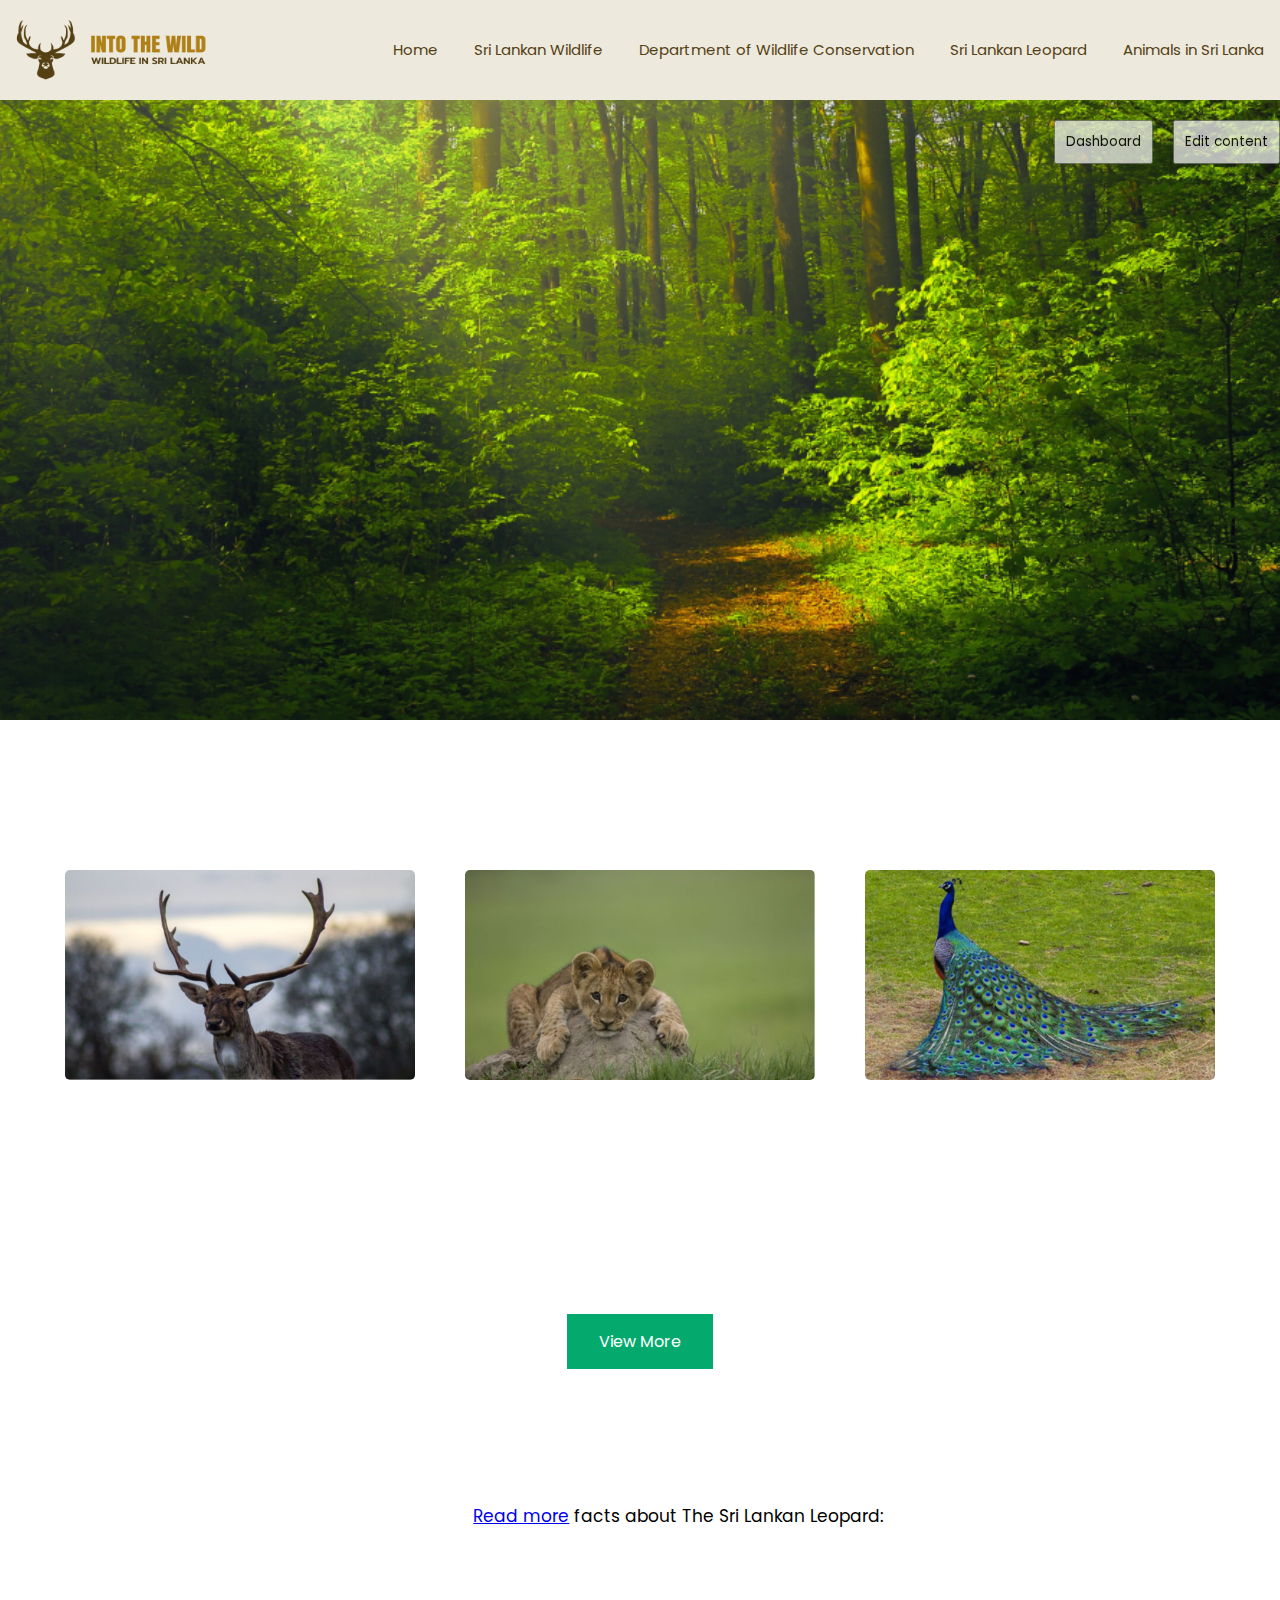
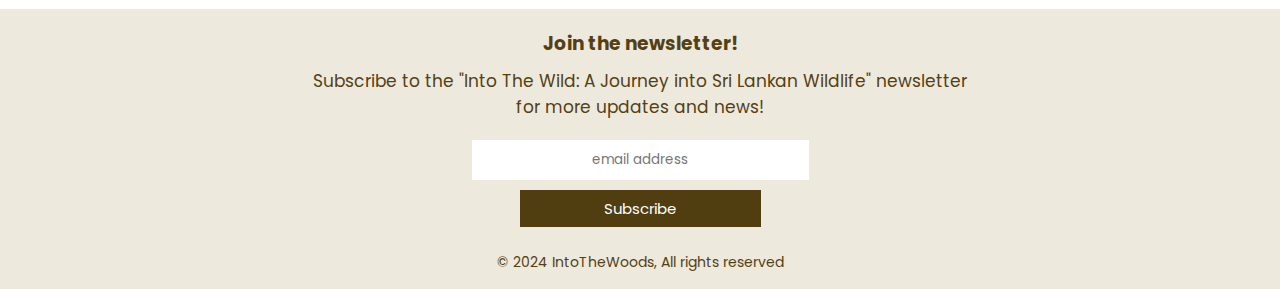
<file: index.html>
<!DOCTYPE html>
<html lang="en">

<head>
    <meta charset="UTF-8">
    <meta name="viewport" content="width=device-width, initial-scale=1.0">
    <title>Home</title>
    <link rel="icon" type="image/x-icon" href="images/0icon.ico"><!-- icon in the head -->
    <link rel="stylesheet" href="style1.css"><!-- linking to CSS file -->
</head>

<body>
    <header>
        <nav class="header">
            <a href="index.html"><img src="images/1Logo.png" alt="Logo" class="logo"></a>
            <input class="menu-btn" type="checkbox" id="menu-btn" /><!-- menu button checkbox-->
            <label class="menu-icon" for="menu-btn"><span class="nav-icon"></span></label>
            <!-- to create the hamburger menu -->
            <ul class="dropdown-menu"><!-- nav bar -->
                <li><a href="index.html">Home</a></li>
                <li><a href="index2.html">Sri Lankan Wildlife</a></li>
                <li><a href="index3.html">Department of Wildlife Conservation</a></li>
                <li><a href="index4.html">Sri Lankan Leopard</a></li>
                <li><a href="index5.html">Animals in Sri Lanka</a></li>
            </ul>
        </nav>
    </header>

    <section class="one">
        <!-- main image -->
        <br><br><br><br>
        <nav class="buttons">
            <div class="buttondiv" id="loginbtn"></div>
            <div class="buttondiv" id="btndiv">
                <button type="button" class="button2" id="btn2">Edit content</button>
            </div>
            <div class="buttondiv">
                <a href="dashboard.html"><button type="button" class="button3" id="btn3">Dashboard</button></a>
            </div>
        </nav>
    </section>

    <section class="two">
        <h1 id="topic1"></h1><br>
        <p id="para1"></p><br>
        <p id="para2"></p>
        <ul id="two_list"></ul>
        <p id="para3"></p><br>
        <p id="para4"> </p><br>

        <div class="container">
            <ul class="image-gallery">
                <li><img src="images/3sec2.png" alt="" /></li>
                <li><img src="images/4sec2.png" alt="" /></li>
                <li><img src="images/5sec2.png" alt="" /></li>
            </ul>
        </div>
    </section>

    <section class="three">
        <h1 id="topic2"></h1><br>
        <div class="grid-container">

            <div class="grid-item">
                <div id="img1"></div>
                <h3 id="SubTopic1"></h3><br>
                <p id="SubPara1"></p>
            </div>

            <div class="grid-item">
                <div id="img2"></div>
                <h3 id="SubTopic2"></h3><br>
                <p id="SubPara2"></p>
            </div>

            <div class="grid-item">
                <div id="img3"></div>
                <h3 id="SubTopic3"></h3><br>
                <p id="SubPara3"></p>
            </div>

        </div>
        <div class="buttondiv">
            <a href="index2.html"><button type="button" class="button">View More</button></a>
        </div>
    </section>

    <section class="four">
        <div class="grid-container3">
            <div class="grid-item">
                <div id="img4"></div>
            </div>
            <div class="grid-item">
                <h2 id="topic3"></h2><br>
                <p id="para5"></p><br>
                <p><a href="index4.html">Read more</a> facts about The Sri Lankan Leopard:</p>
                <ol id="four_list"></ol>
            </div>
        </div>
    </section>

    <!-- footer -->
    <footer>
        <!-- news letter subscription -->
        <h3 class="nl_heading">Join the newsletter!</h1>
        <p class="nl_para">Subscribe to the "Into The Wild: A Journey into Sri Lankan Wildlife" newsletter <br> for more updates and news!</p>
        <form class="nl_form" id="nlForm">
            <input class="nl_input" type="email" id="email" name="email" placeholder="email address" required><br>
            <button class="nl_button" type="submit">Subscribe</button>
        </form>

        <!-- copyrights -->
        <p class="copyr">&copy; 2024 IntoTheWoods, All rights reserved</p>
    </footer>
    <script src="script/index.js" defer></script> <!--linking to js file-->
</body>

</html>
</file>
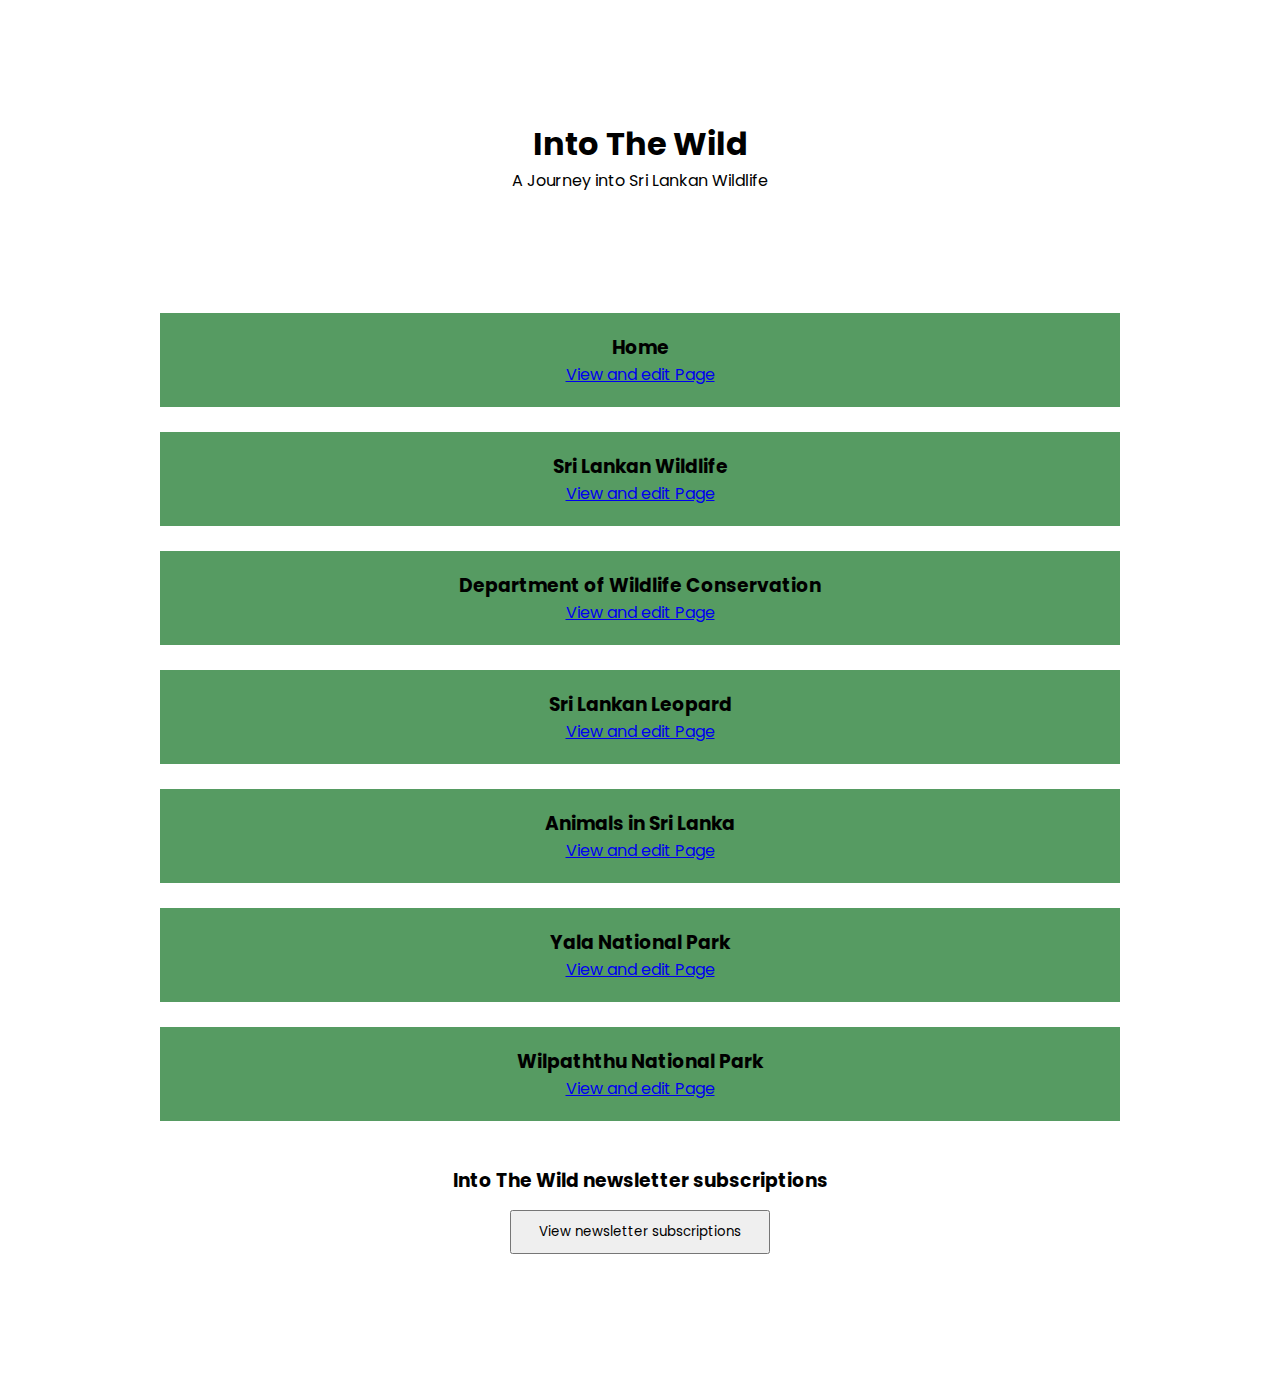
<file: dashboard.html>
<!DOCTYPE html>
<html lang="en">

<head>
    <meta charset="UTF-8">
    <meta name="viewport" content="width=device-width, initial-scale=1.0">
    <title>Dashboard</title>
    <link rel="icon" type="image/x-icon" href="images/0icon.ico"><!-- icon in the head -->
    <link rel="stylesheet" href="styledashboard.css"><!-- linking to CSS file -->
</head>

<body>
    <div class="container_header">
        <h1>Into The Wild</h1>
        <p>A Journey into Sri Lankan Wildlife</p>
    </div>
    
    <div class="container">
        <div class="container-item">
            <h3>Home</h3>
            <a href="index.html">View and edit Page</a>
        </div><br>
        <div class="container-item">
            <h3>Sri Lankan Wildlife</h3>
            <a href="index2.html">View and edit Page</a>
        </div><br>
        <div class="container-item">
            <h3>Department of Wildlife Conservation</h3>
            <a href="index3.html">View and edit Page</a>
        </div><br>
        <div class="container-item">
            <h3>Sri Lankan Leopard</h3>
            <a href="index4.html">View and edit Page</a>
        </div><br>
        <div class="container-item">
            <h3>Animals in Sri Lanka</h3>
            <a href="index5.html">View and edit Page</a>
        </div><br>
        <div class="container-item">
            <h3>Yala National Park</h3>
            <a href="index6.html">View and edit Page</a>
        </div><br>
        <div class="container-item">
            <h3>Wilpaththu National Park</h3>
            <a href="index7.html">View and edit Page</a>
        </div><br>
    </div>

    <div class="container_nl">
        <h3>Into The Wild newsletter subscriptions</h3>
        <button type="button" class="subscript_btn" id="subscript_btn">View newsletter subscriptions</button>
        <br>
        <p id="subscript_list"></p>
        <!-- <ul id="subscript_list"></ul> -->
    </div>
    <script src="script/dashboard.js" defer></script> <!--linking to js file-->
</body>

</html>
</file>
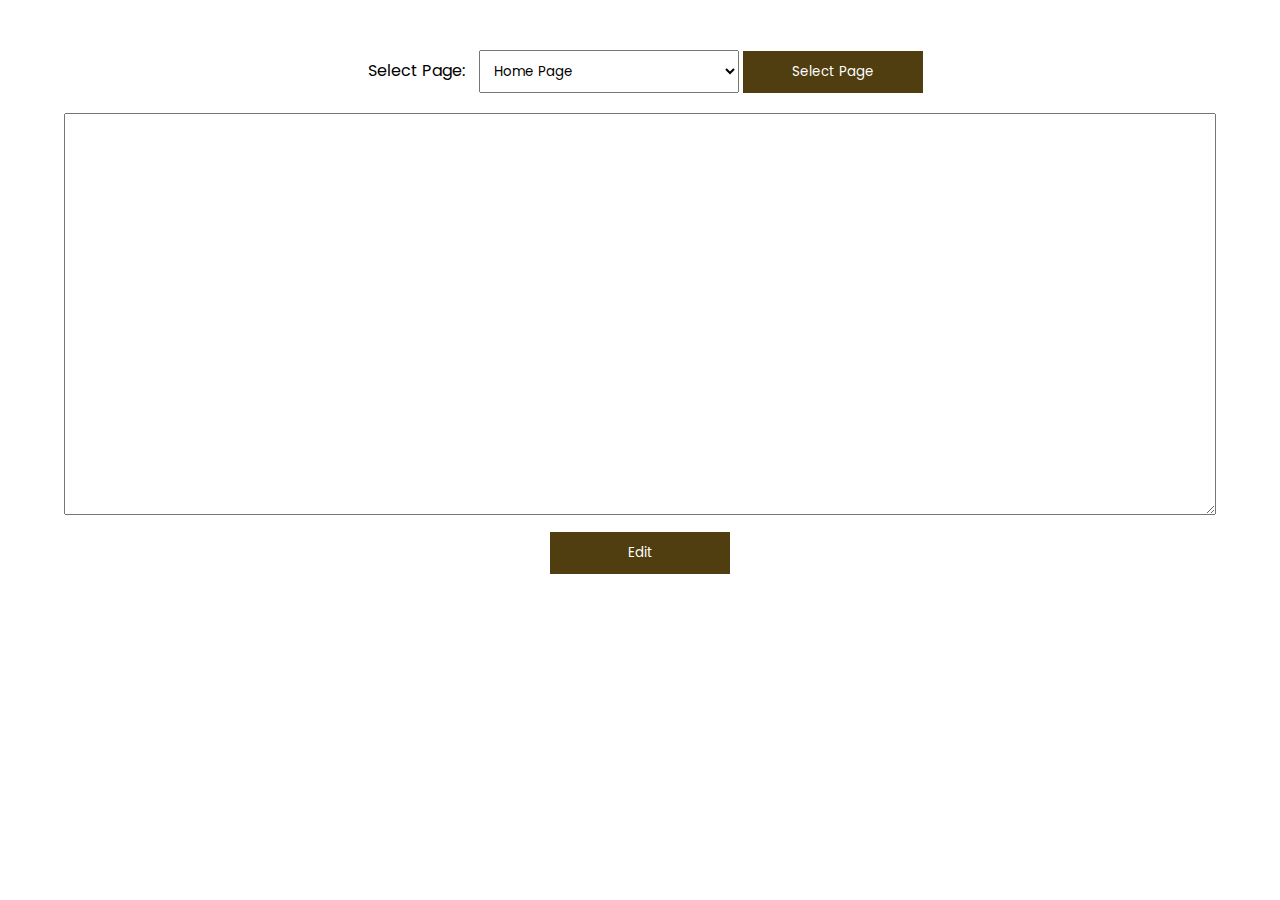
<file: edit_popup.html>
<!DOCTYPE html>
<html lang="en">

<head>
    <meta charset="UTF-8">
    <meta name="viewport" content="width=device-width, initial-scale=1.0">
    <title>Edit Content</title>
    <link rel="stylesheet" href="styledashboard.css"><!-- linking to CSS file -->
</head>

<body>
    <div class="edit">
        <div>
            <label for="page" class="selPage">Select Page: </label>
            <select name="page" id="page" class="pageSelector">
                <option value="home">Home Page</option>
                <option value="wildlife">Sri Lankan Wildlife</option>
                <option value="department">Department of Wildlife Conservation</option>
                <option value="leopard">Sri Lankan Leopard</option>
                <option value="animal">Animals in Sri Lanka</option>
                <option value="yala">Yala National Park</option>
                <option value="wilpattu">wilpattu National Park</option>
            </select>
            <button type="button" id="selectPage" class="selectbtn">Select Page</button>
        </div>
        
        <div>
            <textarea name="" class="textarea" id="textarea" cols="100" rows="20"></textarea>
        </div>

        <div>
            <button type="button" id="editPage" class="editbtn">Edit</button>
        </div>
    </div>
    <script src="script/edit_popup.js" defer></script> <!--linking to js file-->
</body>

</html>
</file>
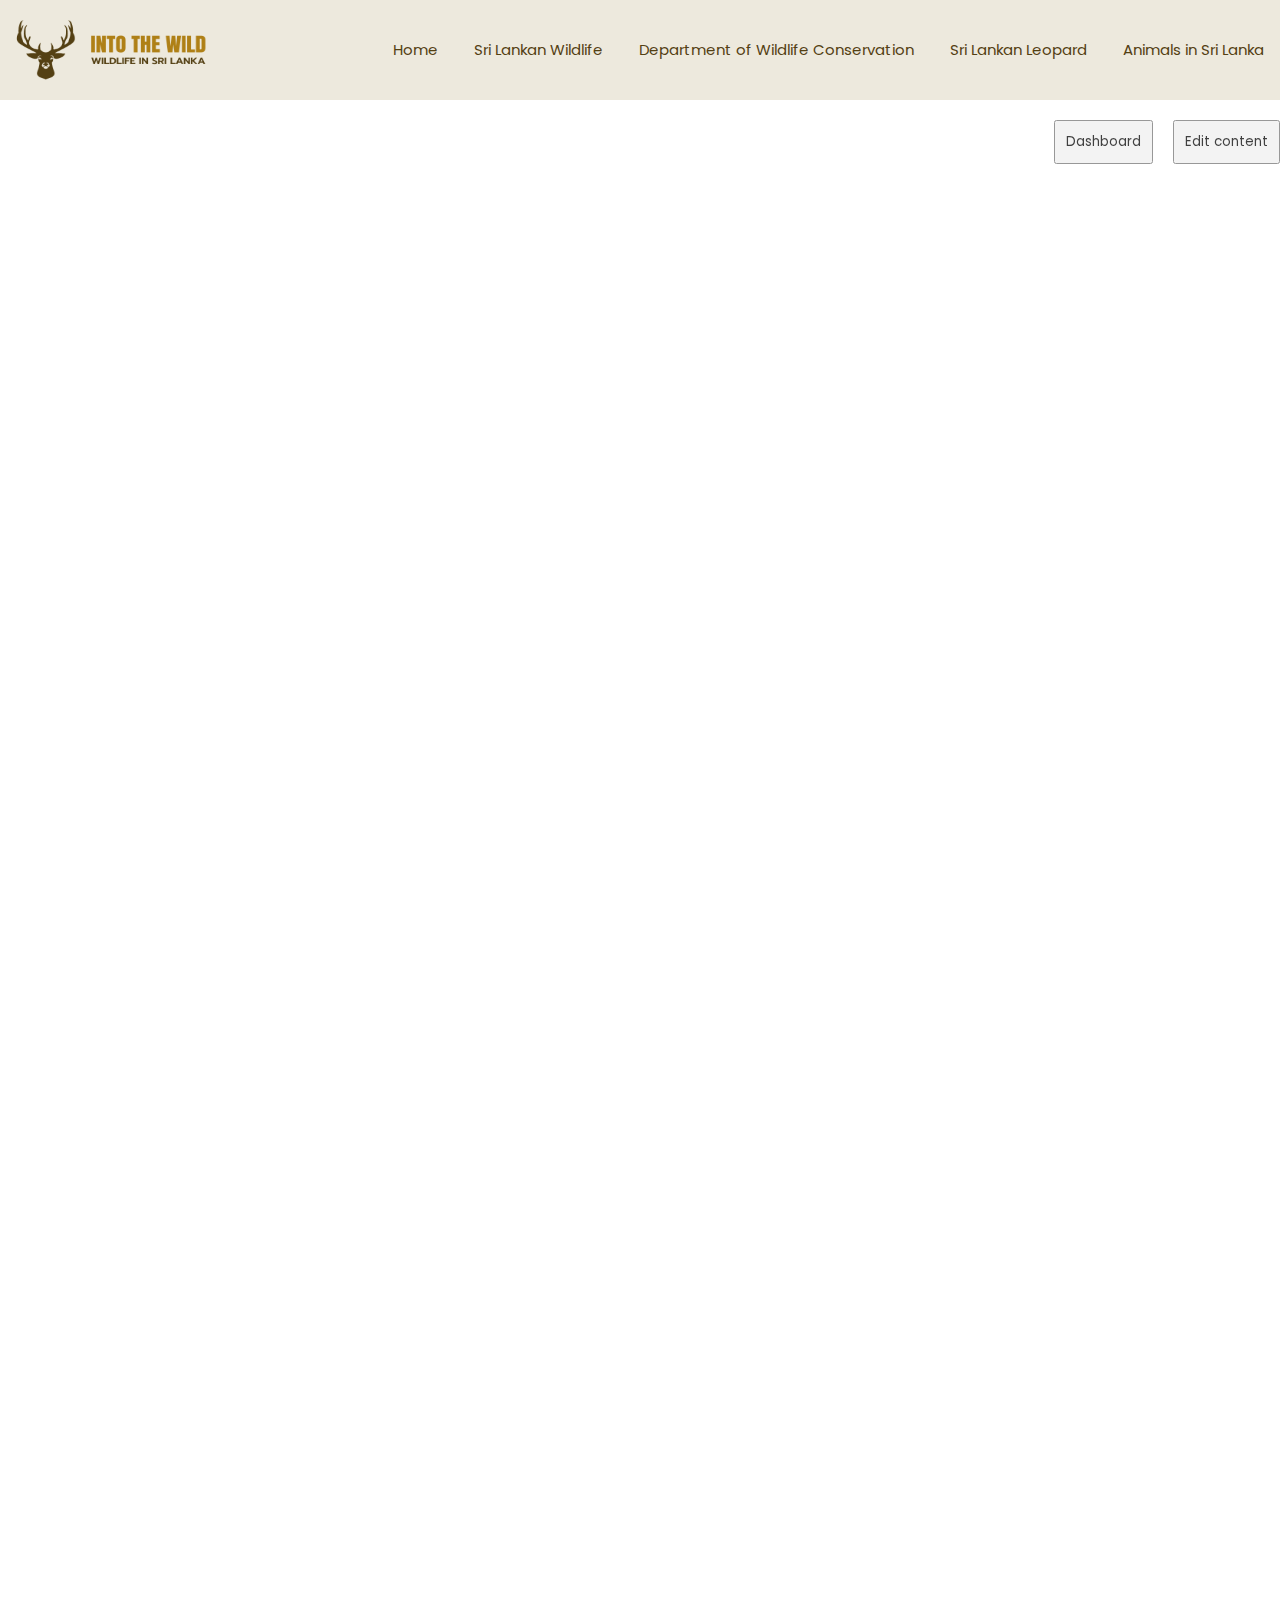
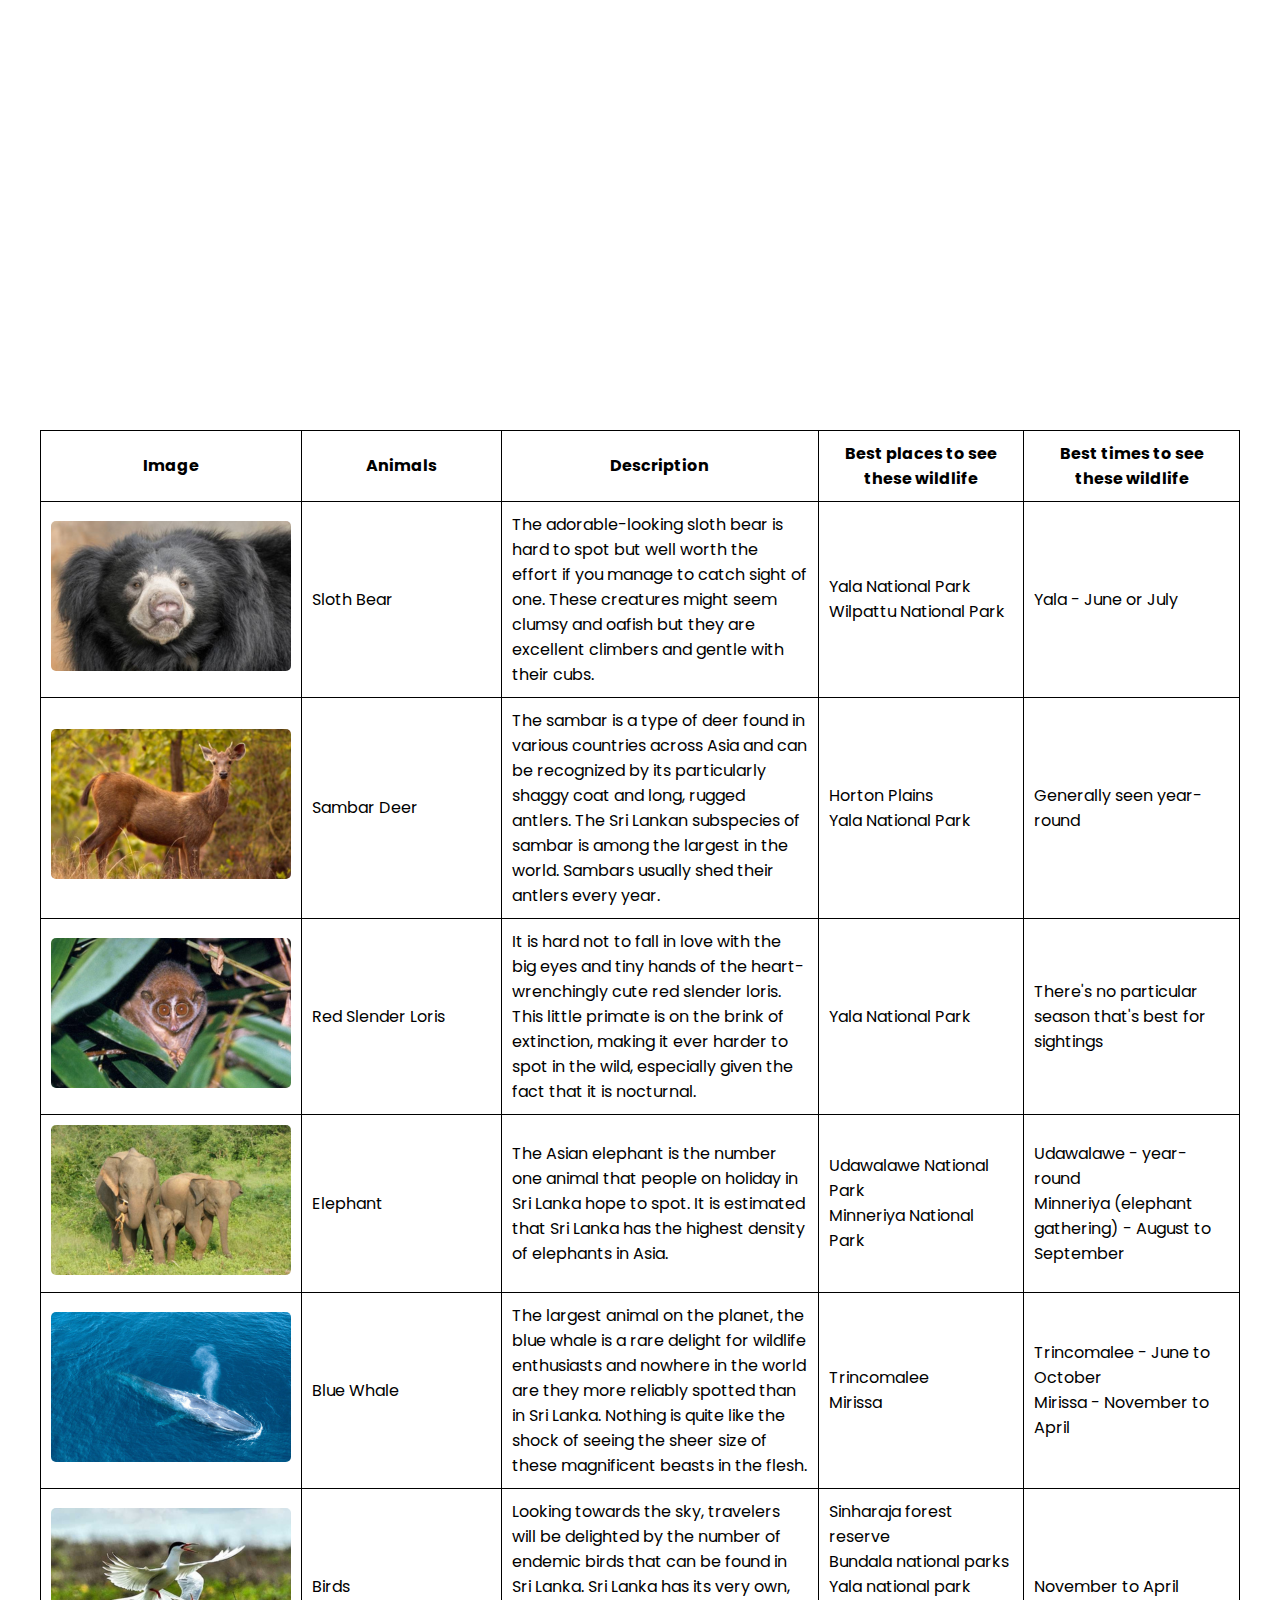
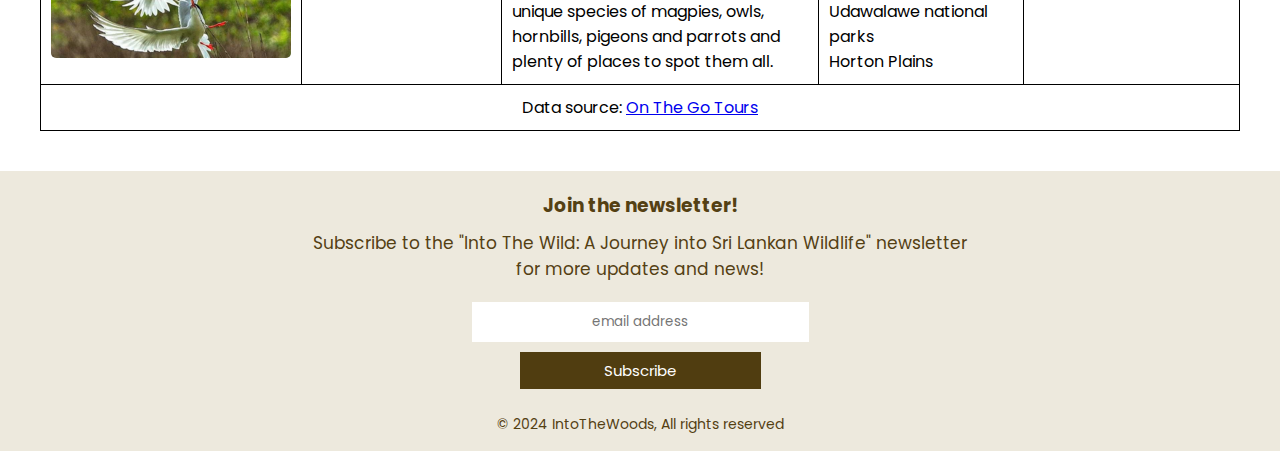
<file: index2.html>
<!DOCTYPE html>
<html lang="en">

<head>
    <meta charset="UTF-8">
    <meta name="viewport" content="width=device-width, initial-scale=1.0">
    <title>Sri Lankan Wildlife</title>
    <link rel="icon" type="image/x-icon" href="images/0icon.ico">
    <link rel="stylesheet" href="style1.css">
</head>

<body class="tab">
    <header>
        <nav class="header">
            <a href="index.html"><img src="images/1Logo.png" alt="Logo" class="logo"></a>
            <input class="menu-btn" type="checkbox" id="menu-btn" />
            <label class="menu-icon" for="menu-btn"><span class="nav-icon"></span></label>
            <ul class="dropdown-menu">
                <li><a href="index.html">Home</a></li>
                <li><a href="index2.html">Sri Lankan Wildlife</a></li>
                <li><a href="index3.html">Department of Wildlife Conservation</a></li>
                <li><a href="index4.html">Sri Lankan Leopard</a></li>
                <li><a href="index5.html">Animals in Sri Lanka</a></li>
            </ul>
        </nav>
    </header>

    <section>
        <br><br><br><br>
        <nav class="buttons">
            <div class="buttondiv" id="loginbtn"></div>
            <div class="buttondiv" id="btndiv">
                <button type="button" class="button2" id="btn2">Edit content</button>
            </div>
            <div class="buttondiv">
                <a href="dashboard.html"><button type="button" class="button3" id="btn3">Dashboard</button></a>
            </div>
        </nav>
    </section>
    
    <section class="two">
        <h1 id="topic1"></h1>
        <div class="grid-container3">

            <div class="grid-item1">
                <h1 id="SubTopic1"></h1><br>
                <div id="img1"></div>
            </div>
            <div class="grid-item">
                <p id="para1_1"></p><br>
                <p id="para1_2"></p><br>
                <div class="google-map">
                    <iframe
                        src="https://www.google.com/maps/embed?pb=!1m14!1m8!1m3!1d15857.48321526931!2d80.876319!3d6.4746288!3m2!1i1024!2i768!4f13.1!3m3!1m2!1s0x3ae408ff88887e79%3A0xaf12e79ffbd980d7!2sUdawalawe%20National%20Park!5e0!3m2!1sen!2slk!4v1702536204638!5m2!1sen!2slk"
                        width="750" height="200" style="border:0;" allowfullscreen="" loading="lazy"
                        referrerpolicy="no-referrer-when-downgrade"></iframe>
                </div>
            </div>

            <div class="grid-item1">
                <h1 id="SubTopic2"></h1><br>
                <div id="img2"></div>
            </div>
            <div class="grid-item">
                <p id="para2_1"></p><br>
                <p id="para2_2"></p><br>
                <div class="google-map">
                    <iframe
                        src="https://www.google.com/maps/embed?pb=!1m18!1m12!1m3!1d31606.703364183562!2d80.80862141083986!3d8.015644300000005!2m3!1f0!2f0!3f0!3m2!1i1024!2i768!4f13.1!3m3!1m2!1s0x3afb6009a20be05d%3A0xa4d046f2f06b05f5!2sMinneriya%20National%20Park!5e0!3m2!1sen!2slk!4v1702575248642!5m2!1sen!2slk"
                        width="750" height="200" style="border:0;" allowfullscreen="" loading="lazy"
                        referrerpolicy="no-referrer-when-downgrade"></iframe>
                </div>
            </div>

            <div class="grid-item1">
                <h1 id="SubTopic3"></h1><br>
                <div id="img3"></div>
            </div>
            <div class="grid-item">
                <p id="para3_1"></p><br>
                <p id="para3_2"></p><br>
                <div class="google-map">
                    <iframe
                        src="https://www.google.com/maps/embed?pb=!1m18!1m12!1m3!1d7929.7983131956935!2d80.45101437770997!3d6.406990799999997!2m3!1f0!2f0!3f0!3m2!1i1024!2i768!4f13.1!3m3!1m2!1s0x3ae3e76bd109d45f%3A0x8c0ef1010649701b!2sSinharaja%20Forest%20Reserve!5e0!3m2!1sen!2slk!4v1702575335883!5m2!1sen!2slk"
                        width="750" height="200" style="border:0;" allowfullscreen="" loading="lazy"
                        referrerpolicy="no-referrer-when-downgrade"></iframe>
                </div>
            </div>

            <div class="grid-item1">
                <h1 id="SubTopic4"></h1><br>
                <div id="img4"></div>
            </div>
            <div class="grid-item">
                <p id="para4_1"></p><br>
                <p id="para4_2"></p>
                <br>
                <div class="google-map">
                    <iframe
                        src="https://www.google.com/maps/embed?pb=!1m18!1m12!1m3!1d15866.026057661842!2d81.1885525875321!3d6.196703483118892!2m3!1f0!2f0!3f0!3m2!1i1024!2i768!4f13.1!3m3!1m2!1s0x3ae69842ecb214eb%3A0x145a2d402f36beb0!2sBundala%20National%20Park!5e0!3m2!1sen!2slk!4v1702575399402!5m2!1sen!2slk"
                        width="750" height="200" style="border:0;" allowfullscreen="" loading="lazy"
                        referrerpolicy="no-referrer-when-downgrade"></iframe>
                </div>
            </div>

            <div class="grid-item1">
                <h1 id="SubTopic5"></h1><br>
                <div id="img5"></div>
            </div>
            <div class="grid-item">
                <p id="para5_1"></p><br>
                <div class="google-map">
                    <iframe
                        src="https://www.google.com/maps/embed?pb=!1m18!1m12!1m3!1d3957.7989447210102!2d81.23139737436405!3d7.263707914120543!2m3!1f0!2f0!3f0!3m2!1i1024!2i768!4f13.1!3m3!1m2!1s0x3ae4ec0bb5fe320f%3A0x9d5532856969a3d2!2sMaduru%20Oya!5e0!3m2!1sen!2slk!4v1702575549726!5m2!1sen!2slk"
                        width="750" height="200" style="border:0;" allowfullscreen="" loading="lazy"
                        referrerpolicy="no-referrer-when-downgrade"></iframe>
                </div>
            </div>

            <div class="grid-item1">
                <h1 id="SubTopic6"></h1><br>
                <div id="img6"></div>
            </div>
            <div class="grid-item">
                <p id="para6_1"></p><br>
                <p id="para6_2"></p><br>
                <div class="google-map">
                    <iframe
                        src="https://www.google.com/maps/embed?pb=!1m18!1m12!1m3!1d3961.6739947122182!2d80.79771987193904!3d6.809451304743286!2m3!1f0!2f0!3f0!3m2!1i1024!2i768!4f13.1!3m3!1m2!1s0x3ae3882edb4b78ef%3A0xcebca89153777249!2sHorton%20Plains%20National%20Park!5e0!3m2!1sen!2slk!4v1702575454655!5m2!1sen!2slk"
                        width="750" height="200" style="border:0;" allowfullscreen="" loading="lazy"
                        referrerpolicy="no-referrer-when-downgrade"></iframe>
                </div>
            </div>
        </div>
    </section>

    <section class="three">
        <div class="grid-container1">
            <table>
                <caption>
                    <h3 id="topic2"></h3><br>
                </caption>
                <thead>
                    <tr>
                        <th>Image</th>
                        <th>Animals</th>
                        <th>Description</th>
                        <th>Best places to see these wildlife</th>
                        <th>Best times to see these wildlife</th>
                    </tr>
                </thead>

                <tbody>
                    <tr>
                        <td><img src="images/16Sloth.png"></td>
                        <td>Sloth Bear</td>
                        <td>The adorable-looking sloth bear is hard to spot but well worth the effort if you manage to
                            catch sight of one. These creatures might seem clumsy and oafish but they are excellent
                            climbers and gentle with their cubs.</td>
                        <td>Yala National Park<br>Wilpattu National Park</td>
                        <td>Yala - June or July</td>
                    </tr>

                    <tr>
                        <td><img src="images/17sambar.png"></td>
                        <td>Sambar Deer</td>
                        <td>The sambar is a type of deer found in various countries across Asia and can be recognized by
                            its particularly shaggy coat and long, rugged antlers. The Sri Lankan subspecies of sambar
                            is among the largest in the world. Sambars usually shed their antlers every year.</td>
                        <td>Horton Plains<br>Yala National Park</td>
                        <td>Generally seen year-round</td>
                    </tr>

                    <tr>
                        <td><img src="images/18red.png"></td>
                        <td>Red Slender Loris</td>
                        <td>It is hard not to fall in love with the big eyes and tiny hands of the heart-wrenchingly
                            cute red slender loris. This little primate is on the brink of extinction, making it ever
                            harder to spot in the wild, especially given the fact that it is nocturnal.</td>
                        <td>Yala National Park</td>
                        <td>There's no particular season that's best for sightings</td>
                    </tr>

                    <tr>
                        <td><img src="images/15Elephant.png"></td>
                        <td>Elephant</td>
                        <td>The Asian elephant is the number one animal that people on holiday in Sri Lanka hope to
                            spot. It is estimated that Sri Lanka has the highest density of elephants in Asia.</td>
                        <td>Udawalawe National Park<br>Minneriya National Park</td>
                        <td>Udawalawe - year-round<br>Minneriya (elephant gathering) - August to September</td>
                    </tr>

                    <tr>
                        <td><img src="images/19whale.png"></td>
                        <td>Blue Whale</td>
                        <td>The largest animal on the planet, the blue whale is a rare delight for wildlife enthusiasts
                            and nowhere in the world are they more reliably spotted than in Sri Lanka. Nothing is quite
                            like the shock of seeing the sheer size of these magnificent beasts in the flesh.</td>
                        <td>Trincomalee<br>Mirissa</td>
                        <td>Trincomalee - June to October<br>Mirissa - November to April</td>
                    </tr>

                    <tr>
                        <td><img src="images/20birds.png"></td>
                        <td>Birds</td>
                        <td>Looking towards the sky, travelers will be delighted by the number of endemic birds that can
                            be found in Sri Lanka. Sri Lanka has its very own, unique species of magpies, owls,
                            hornbills, pigeons and parrots and plenty of places to spot them all.</td>
                        <td>Sinharaja forest reserve<br>Bundala national parks<br>Yala national park<br>Udawalawe
                            national parks<br>Horton Plains</td>
                        <td>November to April</td>
                    </tr>
                </tbody>

                <tfoot>
                    <td colspan="5">Data source: <a
                            href="https://www.onthegotours.com/Sri-Lanka/Guides/Wildlife-in-Sri-Lanka">On The Go
                            Tours</a></td>
                </tfoot>

            </table>
        </div>
    </section>

    <footer>
        <!-- news letter subscription -->
        <h3 class="nl_heading">Join the newsletter!</h1>
        <p class="nl_para">Subscribe to the "Into The Wild: A Journey into Sri Lankan Wildlife" newsletter <br> for more updates and news!</p>
        <form class="nl_form" id="nlForm">
            <input class="nl_input" type="email" id="email" name="email" placeholder="email address" required><br>
            <button class="nl_button" type="submit">Subscribe</button>
        </form>

        <!-- copyrights -->
        <p class="copyr">&copy; 2024 IntoTheWoods, All rights reserved</p>
        
        <!-- Time Out (2016) Ten must visit national parks in Sri Lanka. Available at:
        https://www.timeout.com/sri-lanka/attractions/10-must-visit-national-parks-in-sri-lanka (Accessed: 14 December
        2023).

        On The Go Tours (2022) A Guide To The Wildlife of Sri Lanka. Available at:
        https://www.onthegotours.com/Sri-Lanka/Guides/Wildlife-in-Sri-Lanka (Accessed: 14 December 2023). -->

    </footer>
    <script src="script/index2.js" defer></script> <!--linking to js file-->
</body>

</html>
</file>
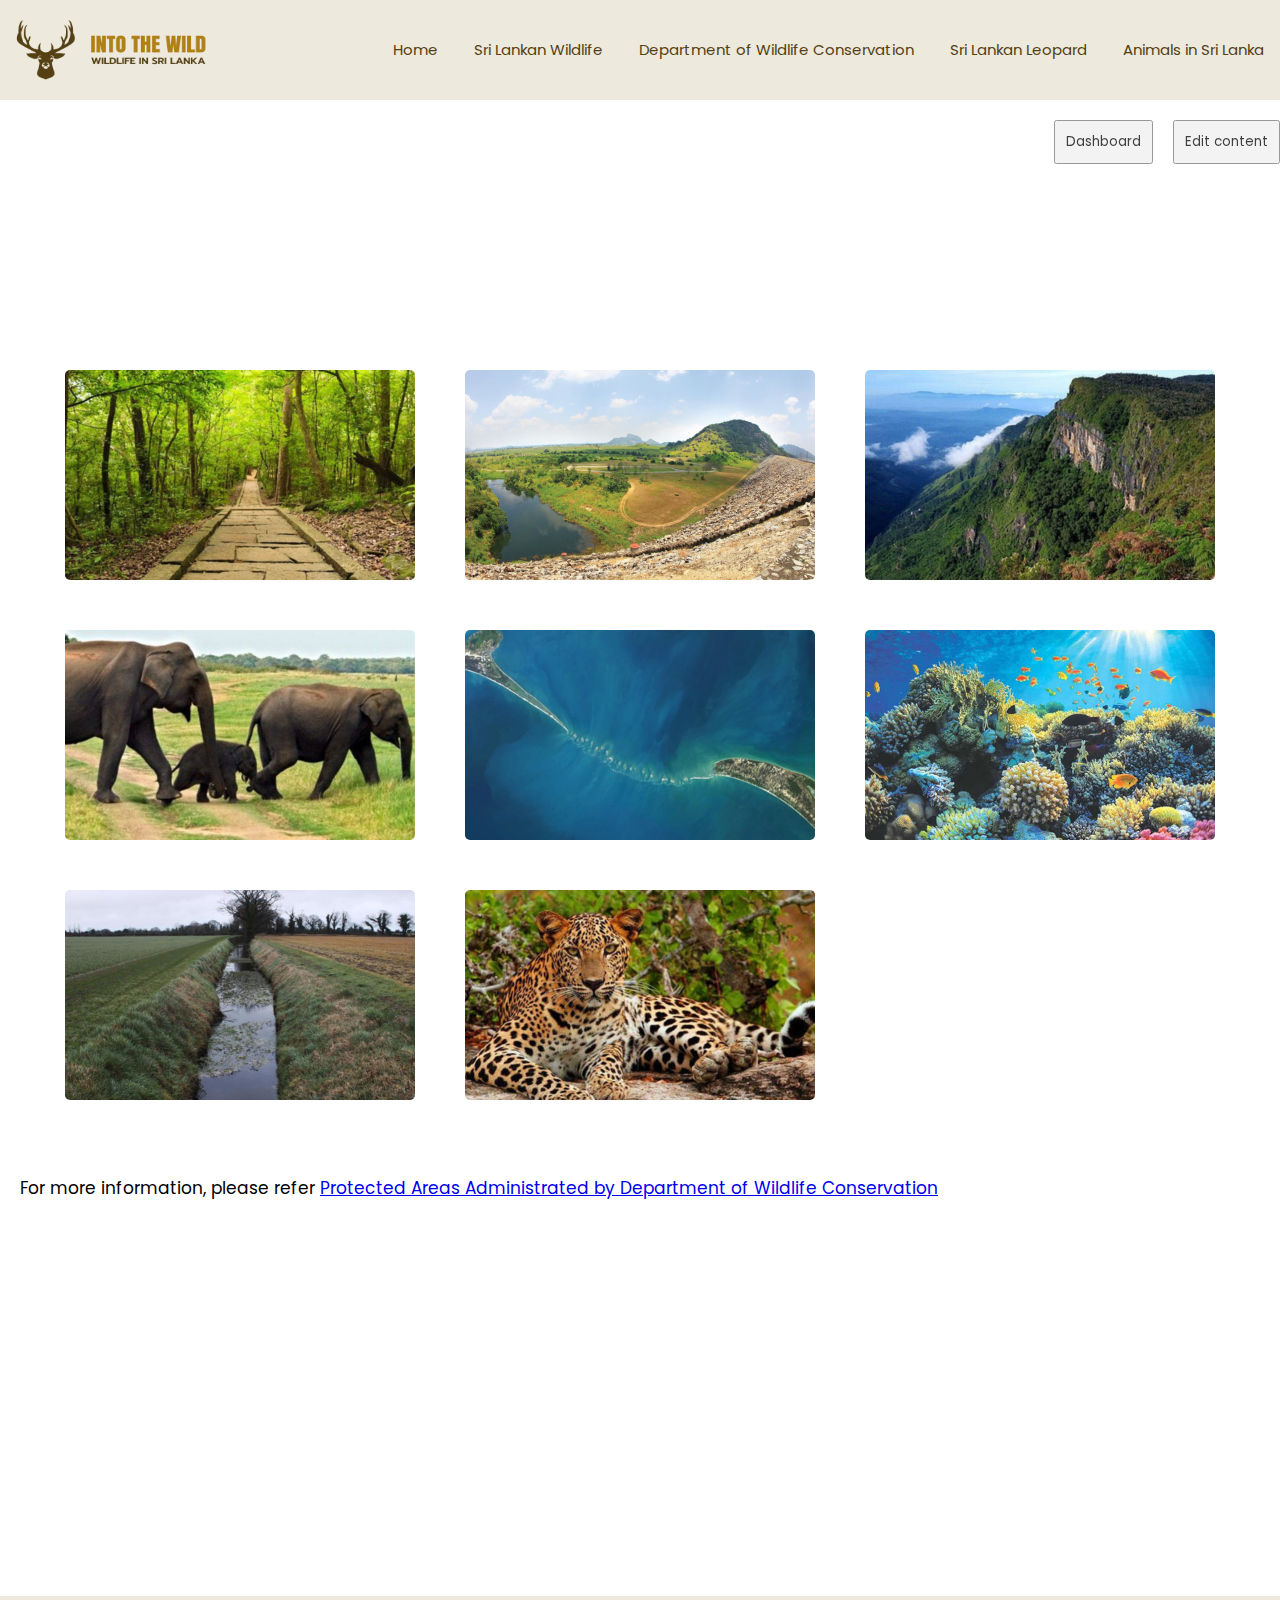
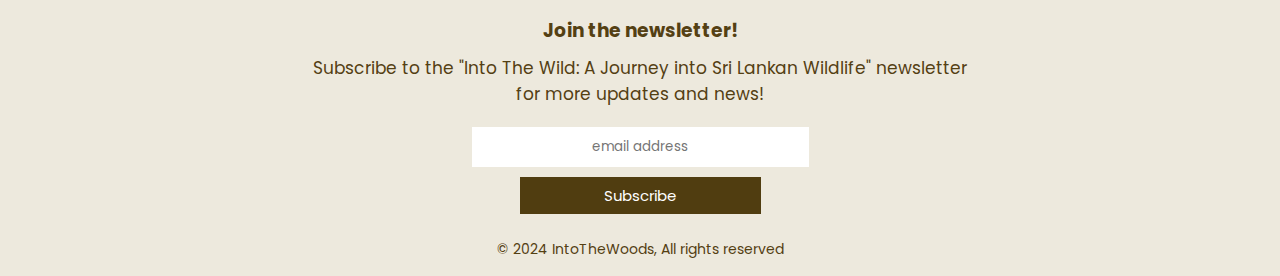
<file: index3.html>
<!DOCTYPE html>
<html lang="en">

<head>
    <meta charset="UTF-8">
    <meta name="viewport" content="width=device-width, initial-scale=1.0">
    <title>Department of Wildlife Conservation</title>
    <link rel="icon" type="image/x-icon" href="images/0icon.ico">
    <link rel="stylesheet" href="style1.css">
</head>

<body>
    <header>
        <nav class="header">
            <a href="index.html"><img src="images/1Logo.png" alt="Logo" class="logo"></a>
            <input class="menu-btn" type="checkbox" id="menu-btn" />
            <label class="menu-icon" for="menu-btn"><span class="nav-icon"></span></label>
            <ul class="dropdown-menu">
                <li><a href="index.html">Home</a></li>
                <li><a href="index2.html">Sri Lankan Wildlife</a></li>
                <li><a href="index3.html">Department of Wildlife Conservation</a></li>
                <li><a href="index4.html">Sri Lankan Leopard</a></li>
                <li><a href="index5.html">Animals in Sri Lanka</a></li>
            </ul>
        </nav>
    </header>

    <section>
        <br><br><br><br>
        <nav class="buttons">
            <div class="buttondiv" id="loginbtn"></div>
            <div class="buttondiv" id="btndiv">
                <button type="button" class="button2" id="btn2">Edit content</button>
            </div>
            <div class="buttondiv">
                <a href="dashboard.html"><button type="button" class="button3" id="btn3">Dashboard</button></a>
            </div>
        </nav>
    </section>

    <section class="two">
        <h1 id="topic1"></h1><br>
        <p id="para1"></p><br>
        <p id="para2"></p><br>
        <p id="para3"></p><br>
    </section>

    <section class="three">
        <div class="container">
            <h1 id="topic2"></h1><br><br>
            <ul class="image-gallery">
                <li>
                    <img src="images/20SNR.png" alt="" />
                    <div class="overlay"><span>Strict Natural Reserves - 03</span></div>
                </li>
                <li>
                    <img src="images/21NationalPark.png" alt="" />
                    <div class="overlay"><span>National Parks - 25</span></div>
                </li>
                <li>
                    <img src="images/22Nature Reserve.png" alt="" />
                    <div class="overlay"><span>Nature Reserves - 09</span></div>
                </li>
                <li>
                    <img src="images/23JungleCorridor.png" alt="" />
                    <div class="overlay"><span>Jungle Corridors - 02</span></div>
                </li>
                <li>
                    <img src="images/24MarineNational.png" alt="" />
                    <div class="overlay"><span>Marine National Park - 01</span></div>
                </li>
                <li>
                    <img src="images/25MarineReserves.png" alt="" />
                    <div class="overlay"><span>Marine Reserves - 00</span></div>
                </li>
                <li>
                    <img src="images/26BufferZones.png" alt="" />
                    <div class="overlay"><span>Buffer zone - 00</span></div>
                </li>
                <li>
                    <img src="images/27Sanctuary.png" alt="" />
                    <div class="overlay"><span>Sanctuary or Managed Elephant Reserves - 69</span></div>
                </li>
            </ul>
            <br><br>
            <p id="para4"></p><br>
            <p>For more information, please refer <a href="https://www.dwc.gov.lk/protected-areas/">Protected Areas Administrated by Department of Wildlife Conservation</a></p><br>
        </div>
    </section>

    <section>
        <div class="google-map">
            <iframe
                src="https://www.google.com/maps/embed?pb=!1m14!1m8!1m3!1d15843.782988928731!2d79.9198057!3d6.8970927!3m2!1i1024!2i768!4f13.1!3m3!1m2!1s0x3ae250aa85489b1f%3A0xd8773339b6b43dbb!2sDepartment%20of%20Wildlife%20Conservation!5e0!3m2!1sen!2slk!4v1702558928569!5m2!1sen!2slk"
                width="300" height="450" style="border:0;" allowfullscreen="" loading="lazy"
                referrerpolicy="no-referrer-when-downgrade"></iframe>
        </div>
    </section>

    <footer>
        <!-- news letter subscription -->
        <h3 class="nl_heading">Join the newsletter!</h1>
        <p class="nl_para">Subscribe to the "Into The Wild: A Journey into Sri Lankan Wildlife" newsletter <br> for more updates and news!</p>
        <form class="nl_form" id="nlForm">
            <input class="nl_input" type="email" id="email" name="email" placeholder="email address" required><br>
            <button class="nl_button" type="submit">Subscribe</button>
        </form>

        <!-- copyrights -->
        <p class="copyr">&copy; 2024 IntoTheWoods, All rights reserved</p>

        <!-- Ministry of Wildlife and Forest Resources Conservation (2021) Department of Wildlife Conservation. Available
        at: https://www.mwfc.gov.lk/department-of-wildlife-conservation/ (Accessed: 14 December 2023).

        Department of Wildlife Conservation (2023) Department of Wildlife Conservation. Available at:
        https://www.dwc.gov.lk/ (Accessed: 14 December 2023). -->

    </footer>
    <script src="script/index3.js" defer></script> <!--linking to js file-->
</body>

</html>
</file>
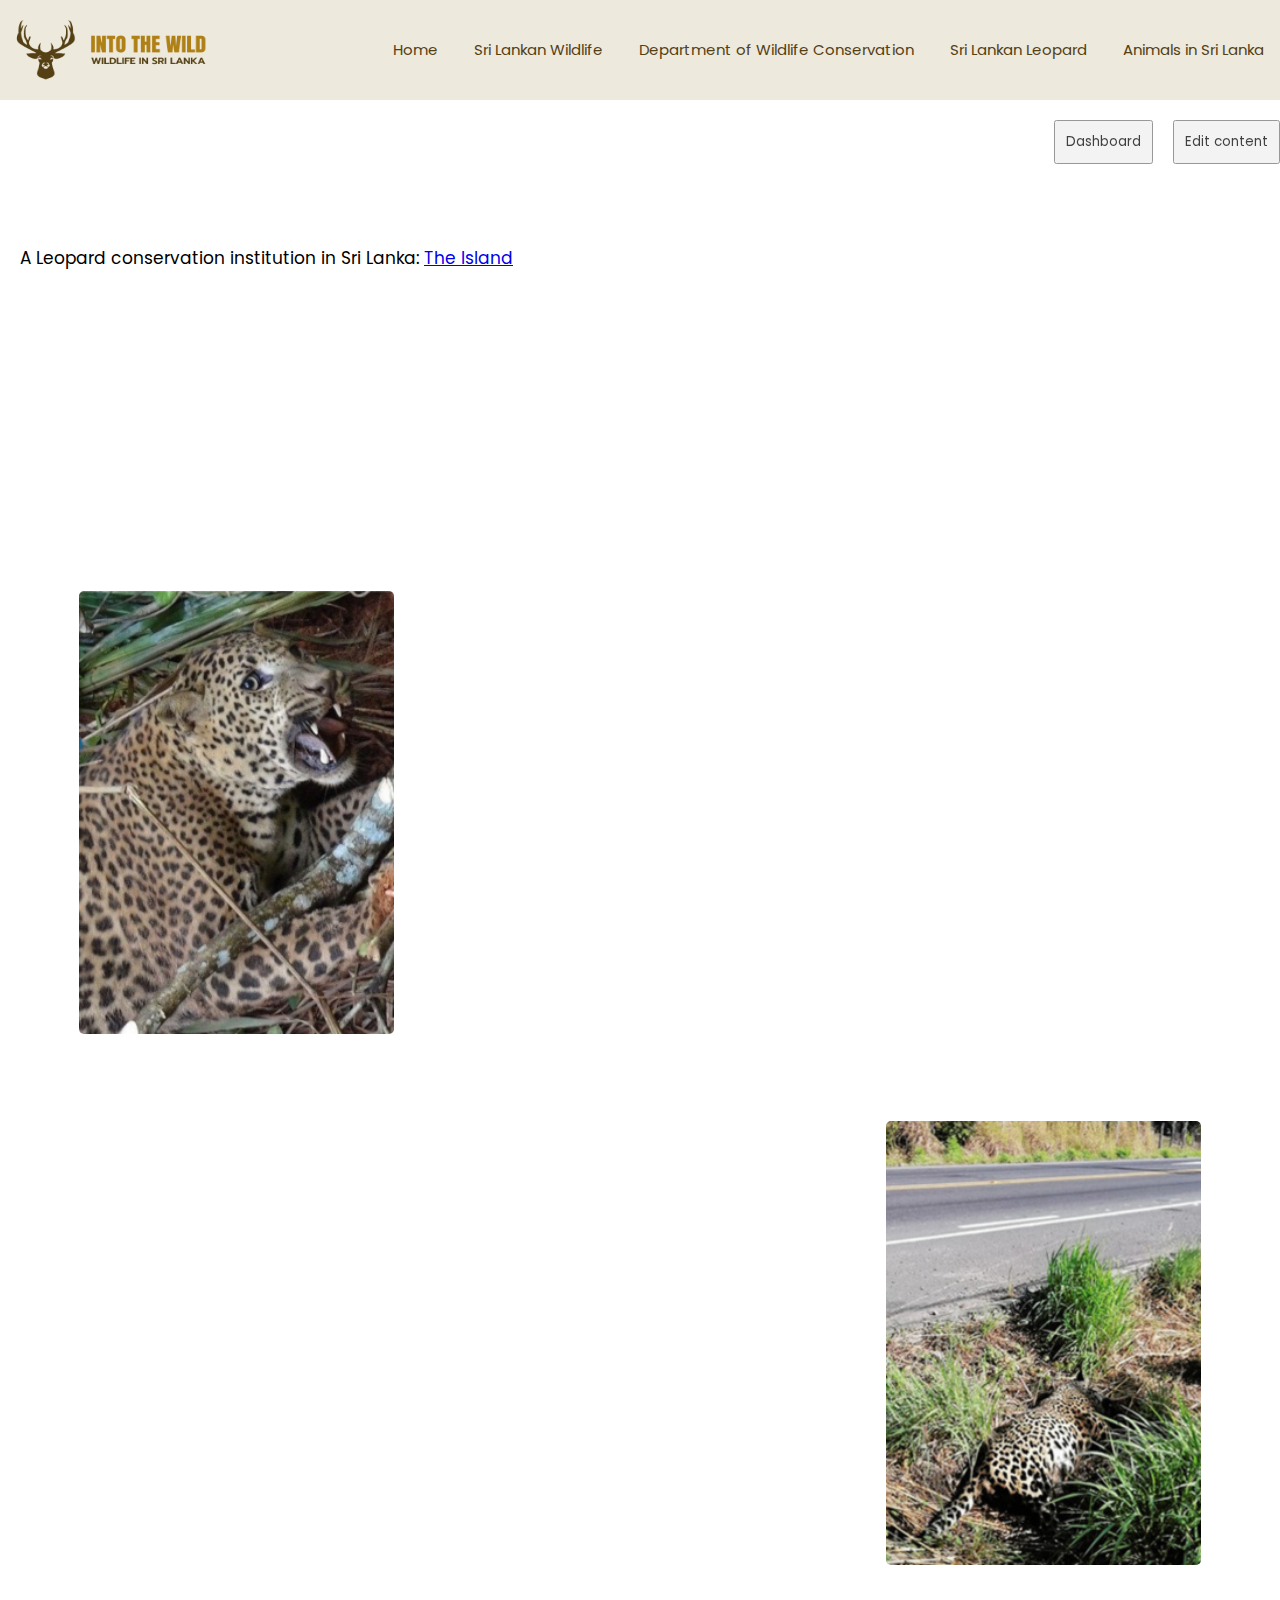
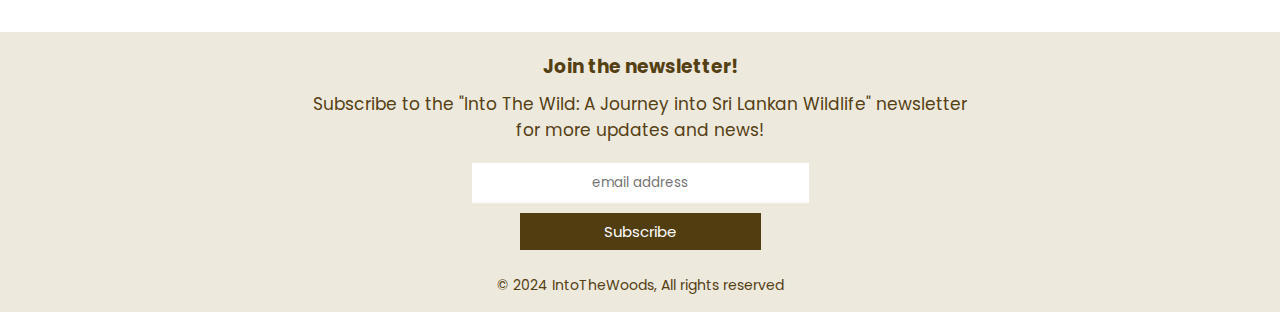
<file: index4.html>
<!DOCTYPE html>
<html lang="en">

<head>
    <meta charset="UTF-8">
    <meta name="viewport" content="width=device-width, initial-scale=1.0">
    <title>Sri Lankan Leopard</title>
    <link rel="icon" type="image/x-icon" href="images/0icon.ico">
    <link rel="stylesheet" href="style1.css">
</head>

<body>
    <header>
        <nav class="header">
            <a href="index.html"><img src="images/1Logo.png" alt="Logo" class="logo"></a>
            <input class="menu-btn" type="checkbox" id="menu-btn" />
            <label class="menu-icon" for="menu-btn"><span class="nav-icon"></span></label>
            <ul class="dropdown-menu">
                <li><a href="index.html">Home</a></li>
                <li><a href="index2.html">Sri Lankan Wildlife</a></li>
                <li><a href="index3.html">Department of Wildlife Conservation</a></li>
                <li><a href="index4.html">Sri Lankan Leopard</a></li>
                <li><a href="index5.html">Animals in Sri Lanka</a></li>
            </ul>
        </nav>
    </header>

    <section>
        <br><br><br><br>
        <nav class="buttons">
            <div class="buttondiv" id="loginbtn"></div>
            <div class="buttondiv" id="btndiv">
                <button type="button" class="button2" id="btn2">Edit content</button>
            </div>
            <div class="buttondiv">
                <a href="dashboard.html"><button type="button" class="button3" id="btn3">Dashboard</button></a>
            </div>
        </nav>
    </section>
    
    <section class="two">
        <h1 id="topic1"></h1><br>
        <p id="para1"></p><br>
        <p id="para2"></p><br>
        <p>A Leopard conservation institution in Sri Lanka: <a
                href="https://island.lk/working-together-for-the-conservation-of-the-sri-lankan-leopard/">The Island</a>
        </p><br>
    </section>

    <section class="three">
        <h1 id="topic2"></h1><br>
        <div class="grid-container">
            <div class="grid-item">
                <div id="img1"></div>
                <h3 id="SubTopic1"></h3><br>
                <p id="SubPara1"></p>
            </div>
            <div class="grid-item">
                <div id="img2"></div>
                <h3 id="SubTopic2"></h3><br>
                <p id="SubPara2"></p>
            </div>
            <div class="grid-item">
                <div id="img3"></div>
                <h3 id="SubTopic3"></h3><br>
                <p id="SubPara3"></p>
            </div>
        </div>
    </section>

    <section class="four">
        <h1 id="topic3"></h1><br>
        <div class="grid-container3">
            <div class="grid-item">
                <div id="img4">
                    <img src="images/31Habitat.png" alt="Image" class="Image">
                </div>
            </div>
            <div class="grid-item">
                <h2 id="SubTopic4"></h2><br>
                <p id="para4_1"></p><br>
                <p id="para4_2"></p>
                <ul id="threat1_List1"></ul>
                <p id="para4_3"></p>
                <ul id="threat1_List2"></ul>
            </div>
        </div>
        <div class="grid-container4">
            <div class="grid-item">
                <h2 id="SubTopic5"></h2><br>
                <p id="para5_1"></p><br>
                <p id="para5_2"></p>
                <ul id="threat2_List1"></ul>
                <p id="para5_3"></p>
                <ul id="threat2_List2"></ul>
            </div>
            <div class="grid-item">
                <div id="img5">
                    <img src="images/32Mortality.png" alt="Image" class="Image">
                </div>
            </div>
        </div>
    </section>

    <footer>
        <!-- news letter subscription -->
        <h3 class="nl_heading">Join the newsletter!</h1>
        <p class="nl_para">Subscribe to the "Into The Wild: A Journey into Sri Lankan Wildlife" newsletter <br> for more updates and news!</p>
        <form class="nl_form" id="nlForm">
            <input class="nl_input" type="email" id="email" name="email" placeholder="email address" required><br>
            <button class="nl_button" type="submit">Subscribe</button>
        </form>

        <!-- copyrights -->
        <p class="copyr">&copy; 2024 IntoTheWoods, All rights reserved</p>

        <!-- Classic Sri Lanka (2021) Top 5 Places in Sri Lanka to See Leopards. Available at:
        https://www.classicsrilanka.com/blog/2021/06/11/top-5-places-in-sri-lanka-to-see-leopards/ (Accessed: 15
        December 2023).

        Wikipedia (2023) Sri Lankan Leopard. Available at: https://en.wikipedia.org/wiki/Sri_Lankan_leopard
        (Accessed: 15 December 2023).

        Dilmah Conservation (n.d.) Sri Lankan Leopard. Available at:
        https://www.dilmahconservation.org/about-animals/mammals--f9925cffabdd604dfab150bbcb49f2a8/srilankanleopard--d8dbbf72a303e551afe0fd6c44d31a6f.html
        (Accessed: 15 December 2023). -->

    </footer>
    <script src="script/index4.js" defer></script> <!--linking to js file-->
</body>

</html>
</file>
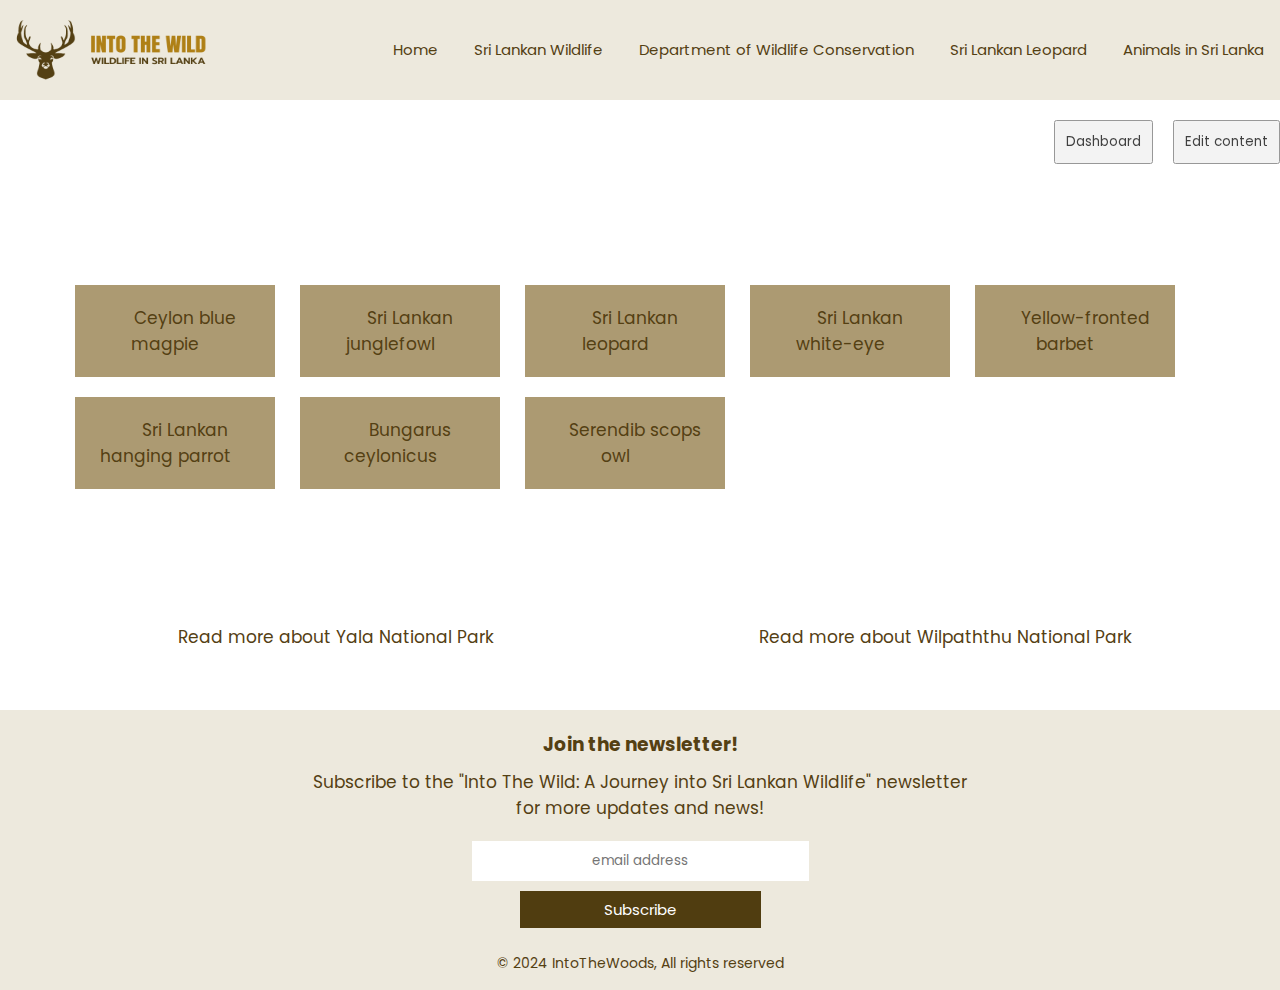
<file: index5.html>
<!DOCTYPE html>
<html lang="en">

<head>
    <meta charset="UTF-8">
    <meta name="viewport" content="width=device-width, initial-scale=1.0">
    <title>Animals in Sri Lanka</title>
    <link rel="icon" type="image/x-icon" href="images/0icon.ico">
    <link rel="stylesheet" href="style1.css">
</head>

<body>
    <header>
        <nav class="header">
            <a href="index.html"><img src="images/1Logo.png" alt="Logo" class="logo"></a>
            <input class="menu-btn" type="checkbox" id="menu-btn" />
            <label class="menu-icon" for="menu-btn"><span class="nav-icon"></span></label>
            <ul class="dropdown-menu">
                <li><a href="index.html">Home</a></li>
                <li><a href="index2.html">Sri Lankan Wildlife</a></li>
                <li><a href="index3.html">Department of Wildlife Conservation</a></li>
                <li><a href="index4.html">Sri Lankan Leopard</a></li>
                <li><a href="index5.html">Animals in Sri Lanka</a></li>
            </ul>
        </nav>
    </header>

    <section>
        <br><br><br><br>
        <nav class="buttons">
            <div class="buttondiv" id="loginbtn"></div>
            <div class="buttondiv" id="btndiv">
                <button type="button" class="button2" id="btn2">Edit content</button>
            </div>
            <div class="buttondiv">
                <a href="dashboard.html"><button type="button" class="button3" id="btn3">Dashboard</button></a>
            </div>
        </nav>
    </section>

    <section class="animal">
        <h1 id="topic1"></h1><br>
        <p id="para1"></p><br>
        <p id="para2"></p><br>
        <h3 id="SubTopic1"></h3>
        <ol>
            <li><a href="https://en.wikipedia.org/wiki/Sri_Lanka_blue_magpie">Ceylon blue magpie</a></li>
            <li><a href="https://en.wikipedia.org/wiki/Sri_Lankan_junglefowl">Sri Lankan junglefowl</a></li>
            <li><a href="https://en.wikipedia.org/wiki/Sri_Lankan_leopard">Sri Lankan leopard</a></li>
            <li><a href="https://en.wikipedia.org/wiki/Sri_Lanka_white-eye">Sri Lankan white-eye</a></li>
            <li><a href="https://en.wikipedia.org/wiki/Yellow-fronted_barbet">Yellow-fronted barbet</a></li>
            <li><a href="https://en.wikipedia.org/wiki/Sri_Lanka_hanging_parrot">Sri Lankan hanging parrot</a></li>
            <li><a href="https://en.wikipedia.org/wiki/Bungarus_ceylonicus">Bungarus ceylonicus</a></li>
            <li><a href="https://en.wikipedia.org/wiki/Serendib_scops_owl">Serendib scops owl</a></li>
        </ol>
    </section>

    <section class="three">
        <h1 id="topic2"></h1><br>
        <div class="grid-container5">
            <div class="grid-item2">
                <a href="index6.html"><div id="img1"></div></a>
                <p class="anchor"><a href="index6.html">Read more about Yala National Park</a></p>
            </div>
            <div class="grid-item2">
                <a href="index7.html"><div id="img2"></div></a>
                <p class="anchor"><a href="index7.html"> Read more about Wilpaththu National Park</a></p>
            </div>
        </div>
    </section>

    <footer>
        <!-- news letter subscription -->
        <h3 class="nl_heading">Join the newsletter!</h1>
        <p class="nl_para">Subscribe to the "Into The Wild: A Journey into Sri Lankan Wildlife" newsletter <br> for more updates and news!</p>
        <form class="nl_form" id="nlForm">
            <input class="nl_input" type="email" id="email" name="email" placeholder="email address" required><br>
            <button class="nl_button" type="submit">Subscribe</button>
        </form>

        <!-- copyrights -->
        <p class="copyr">&copy; 2024 IntoTheWoods, All rights reserved</p>

        <!-- ZSJP (2020) Endemic Animals. Available at: https://science.sjp.ac.lk/zsjp/2020/05/17/endemic-animals-4/.
        (Accessed: 16 December 2023). -->
        
    </footer>
    <script src="script/index5.js" defer></script> <!--linking to js file-->
</body>

</html>
</file>
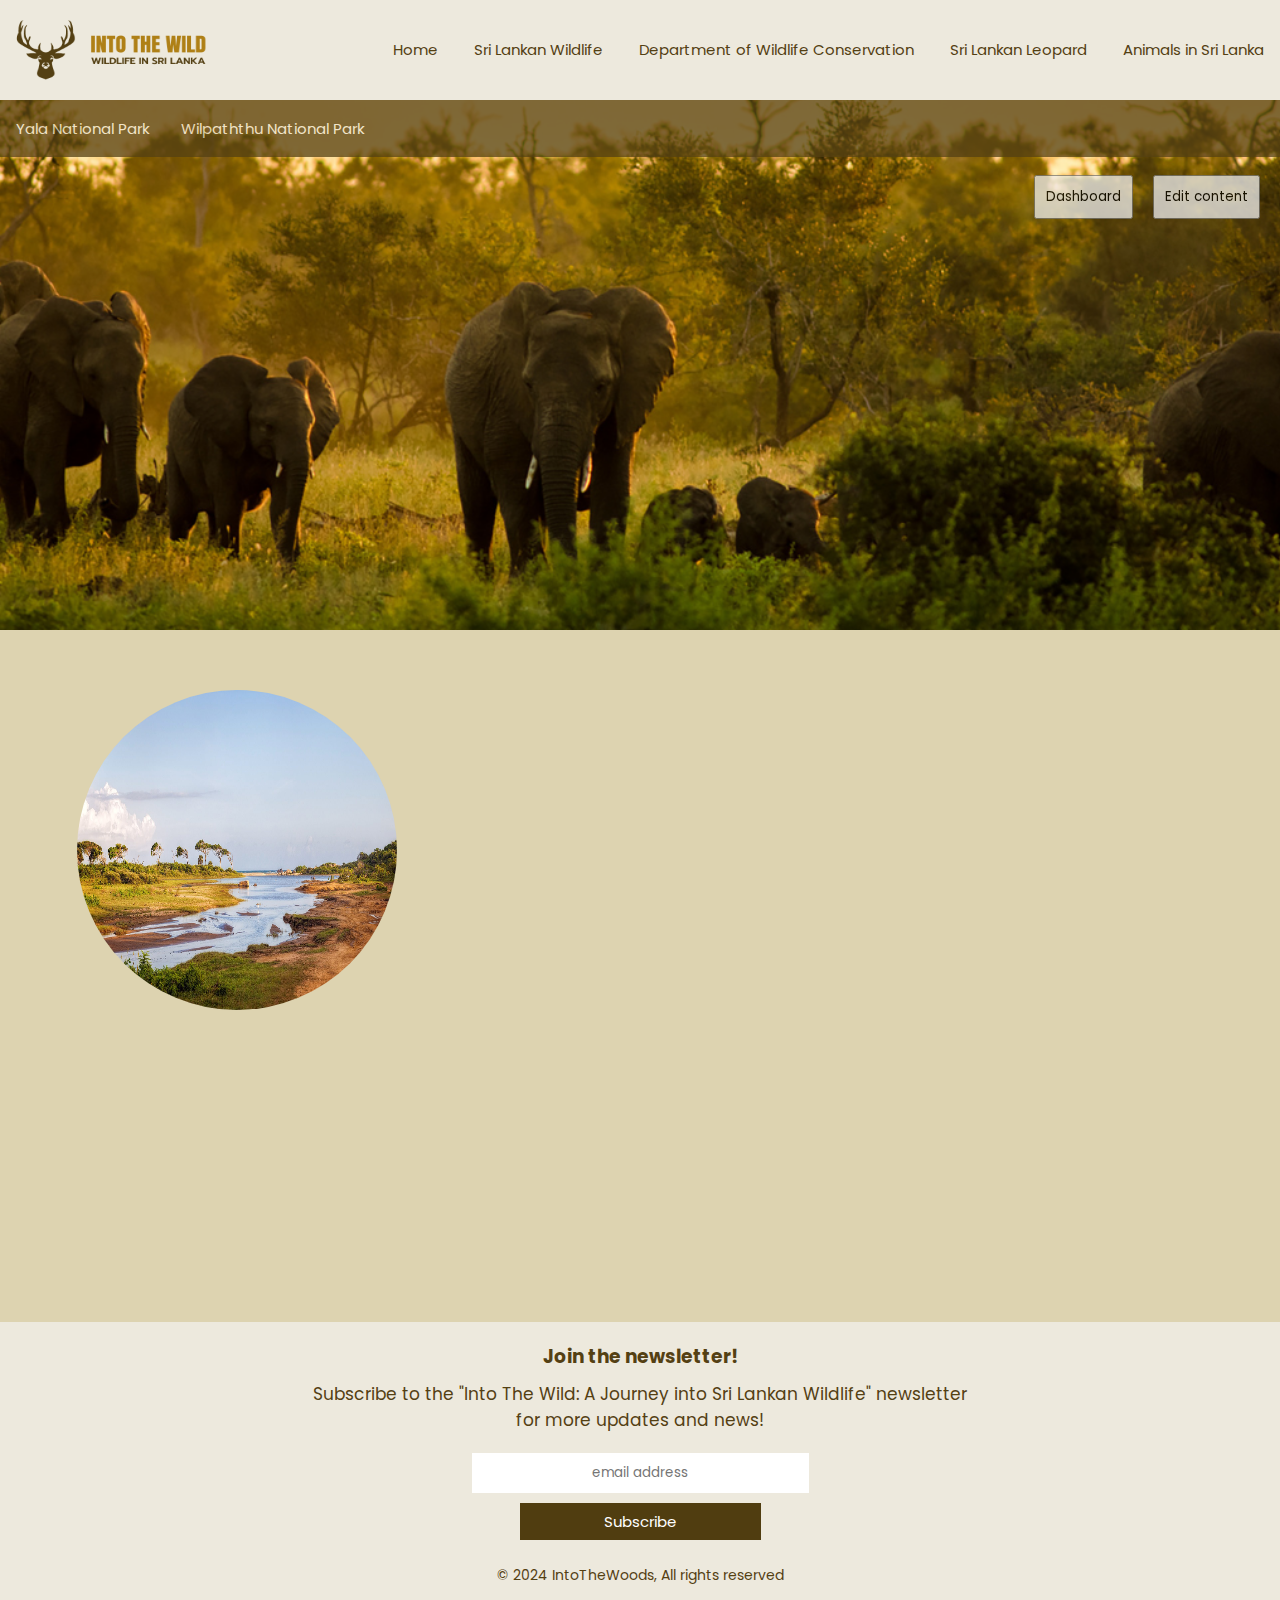
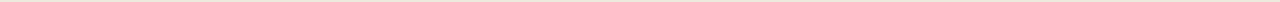
<file: index6.html>
<!DOCTYPE html>
<html lang="en">

<head>
    <meta charset="UTF-8">
    <meta name="viewport" content="width=device-width, initial-scale=1.0">
    <title>Yala National Park</title>
    <link rel="icon" type="image/x-icon" href="images/0icon.ico">
    <link rel="stylesheet" href="style6.css">
</head>

<body>
    <header>
        <nav class="header">
            <a href="index.html"><img src="images/1Logo.png" alt="Logo" class="logo"></a>
            <input class="menu-btn" type="checkbox" id="menu-btn" />
            <label class="menu-icon" for="menu-btn"><span class="nav-icon"></span></label>
            <ul class="dropdown-menu">
                <li><a href="index.html">Home</a></li>
                <li><a href="index2.html">Sri Lankan Wildlife</a></li>
                <li><a href="index3.html">Department of Wildlife Conservation</a></li>
                <li><a href="index4.html">Sri Lankan Leopard</a></li>
                <li><a href="index5.html">Animals in Sri Lanka</a></li>
            </ul>
        </nav>
    </header>

    <section class="one">
        <br><br><br><br>
        <nav class="header2">
            <ul>
                <li><a href="index6.html">Yala National Park</a></li>
                <li><a href="index7.html">Wilpaththu National Park</a></li>
            </ul>
        </nav>
        <br><br><br>
        <nav class="buttons">
            <div class="buttondiv" id="loginbtn"></div>
            <div class="buttondiv" id="btndiv">
                <button type="button" class="button2" id="btn2">Edit content</button>
            </div>
            <div class="buttondiv">
                <a href="dashboard.html"><button type="button" class="button3" id="btn3">Dashboard</button></a>
            </div>
        </nav>
    </section>

    <section class="two">
        <div class="grid-container1">
            <div class="grid-item1">
                <div id="img1">
                    <img src="images/37Yala_img.jpg" alt="Yala_Image" class="anim_img">
                </div>
            </div>
            <div class="grid-item1">
                <h2 id="topic1"></h2><br>
                <p id="para1"></p><br>
                <p id="para2"></p>
            </div>
        </div>
    </section>

    <section class="three">
        <div class="grid-container">
            <div>
                <h2 id="topic2"></h2>
            </div>
            <div>
                <p id="para3"></p>
            </div>
        </div>
    </section>

    <section class="four">
        <div class="grid-container2">
            <div class="grid-item1">
                <h2 id="topic3"></h2><br>
                <p id="para4"></p>
            </div>
            <div class="grid-item1">
                <p id="para5"></p>
            </div>
            <div class="grid-item">
                <div id="img2"></div>
            </div>
        </div>
    </section>

    <footer>
        <!-- news letter subscription -->
        <h3 class="nl_heading">Join the newsletter!</h1>
        <p class="nl_para">Subscribe to the "Into The Wild: A Journey into Sri Lankan Wildlife" newsletter <br> for more updates and news!</p>
        <form class="nl_form" id="nlForm">
            <input class="nl_input" type="email" id="email" name="email" placeholder="email address" required><br>
            <button class="nl_button" type="submit">Subscribe</button>
        </form>

        <!-- copyrights -->
        <p class="copyr">&copy; 2024 IntoTheWoods, All rights reserved</p>
        
        <!-- Yala Sri Lanka (2023) Yala National Park. Available at: https://www.yalasrilanka.lk/ (Accessed: 28 December
        2023).

        Uga (n.d.) Yala National Park. Available at: https://www.ugaescapes.com/destinations/yala.html (Accessed: 28
        December 2023). -->

    </footer>
    <script src="script/index6.js" defer></script> <!--linking to js file-->
</body>

</html>
</file>
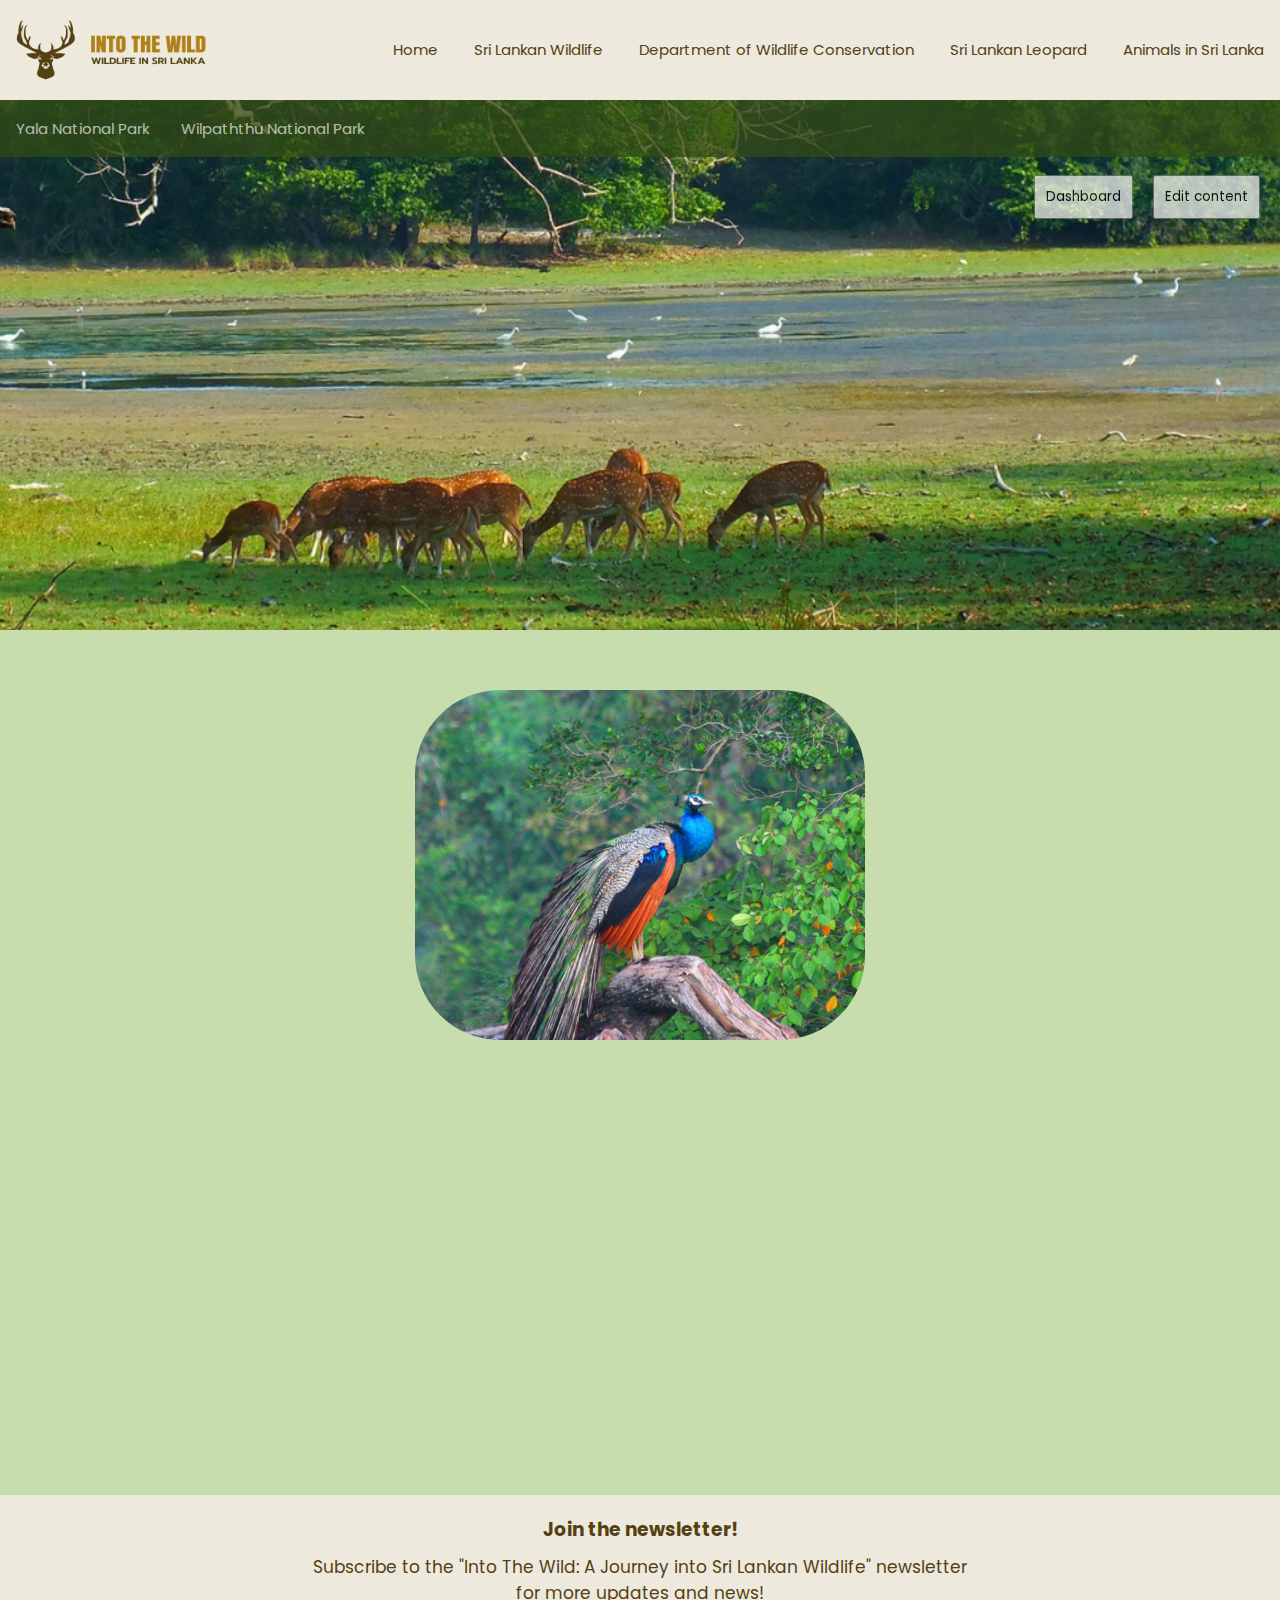
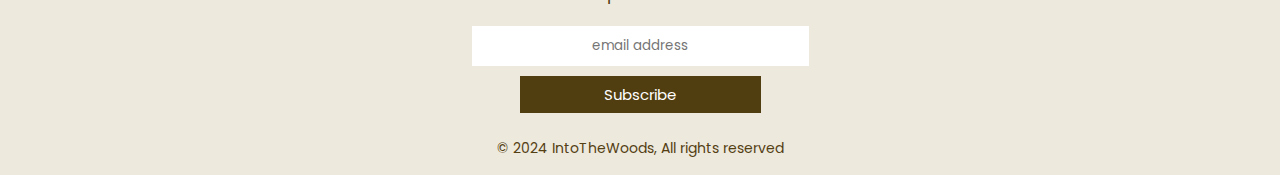
<file: index7.html>
<!DOCTYPE html>
<html lang="en">

<head>
    <meta charset="UTF-8">
    <meta name="viewport" content="width=device-width, initial-scale=1.0">
    <title>Wilpaththu National Park</title>
    <link rel="icon" type="image/x-icon" href="images/0icon.ico">
    <link rel="stylesheet" href="style7.css">
</head>

<body>
    <header>
        <nav class="header">
            <a href="index.html"><img src="images/1Logo.png" alt="Logo" class="logo"></a>
            <input class="menu-btn" type="checkbox" id="menu-btn" />
            <label class="menu-icon" for="menu-btn"><span class="nav-icon"></span></label>
            <ul class="dropdown-menu">
                <li><a href="index.html">Home</a></li>
                <li><a href="index2.html">Sri Lankan Wildlife</a></li>
                <li><a href="index3.html">Department of Wildlife Conservation</a></li>
                <li><a href="index4.html">Sri Lankan Leopard</a></li>
                <li><a href="index5.html">Animals in Sri Lanka</a></li>
            </ul>
        </nav>
    </header>

    <section class="one">
        <br><br><br><br>
        <nav class="header2">
            <ul>
                <li><a href="index6.html">Yala National Park</a></li>
                <li><a href="index7.html">Wilpaththu National Park</a></li>
            </ul>
        </nav>
        <br><br><br>
        <nav class="buttons">
            <div class="buttondiv" id="loginbtn"></div>
            <div class="buttondiv" id="btndiv">
                <button type="button" class="button2" id="btn2">Edit content</button>
            </div>
            <div class="buttondiv">
                <a href="dashboard.html"><button type="button" class="button3" id="btn3">Dashboard</button></a>
            </div>
        </nav>
    </section>

    <section class="two">
        <div class="grid-container1">
            <div class="grid-item1">
                <div id="img1">
                    <img src="images/39Wilpattu_img.png" alt="Wilpaththu_Image" class="img_top">
                </div>
            </div>
            <div class="grid-item1">
                <h2 class="anim_txt" id="topic1"></h2><br>
                <p class="anim_txt" id="para1"></p><br>
                <p class="anim_txt" id="para2"></p>
            </div>
        </div>
    </section>

    <section>
        <div class="grid-container">
            <div>
                <h2 id="topic2"></h2>
            </div>
            <div>
                <p id="para3"></p>
            </div>
        </div>
    </section>

    <section>
        <div class="grid-container2">
            <div class="grid-item1">
                <h2 id="topic3"></h2><br>
                <p id="para4"></p>
            </div>
            <div class="grid-item1">
                <p id="para5"></p>
            </div>
            <div class="grid-item">
                <div id="img2"></div>
            </div>
        </div>
    </section>

    <footer>
        <!-- news letter subscription -->
        <h3 class="nl_heading">Join the newsletter!</h1>
        <p class="nl_para">Subscribe to the "Into The Wild: A Journey into Sri Lankan Wildlife" newsletter <br> for more updates and news!</p>
        <form class="nl_form" id="nlForm">
            <input class="nl_input" type="email" id="email" name="email" placeholder="email address" required><br>
            <button class="nl_button" type="submit">Subscribe</button>
        </form>

        <!-- copyrights -->
        <p class="copyr">&copy; 2024 IntoTheWoods, All rights reserved</p>

        <!-- Uga (n.d.) Wilpattu National Park. Available at:
        https://www.ugaescapes.com/destinations/wilpattu-national-park.html (Accessed: 28 December 2023) -->
        
    </footer>
    <script src="script/index7.js" defer></script> <!--linking to js file-->
</body>

</html>
</file>
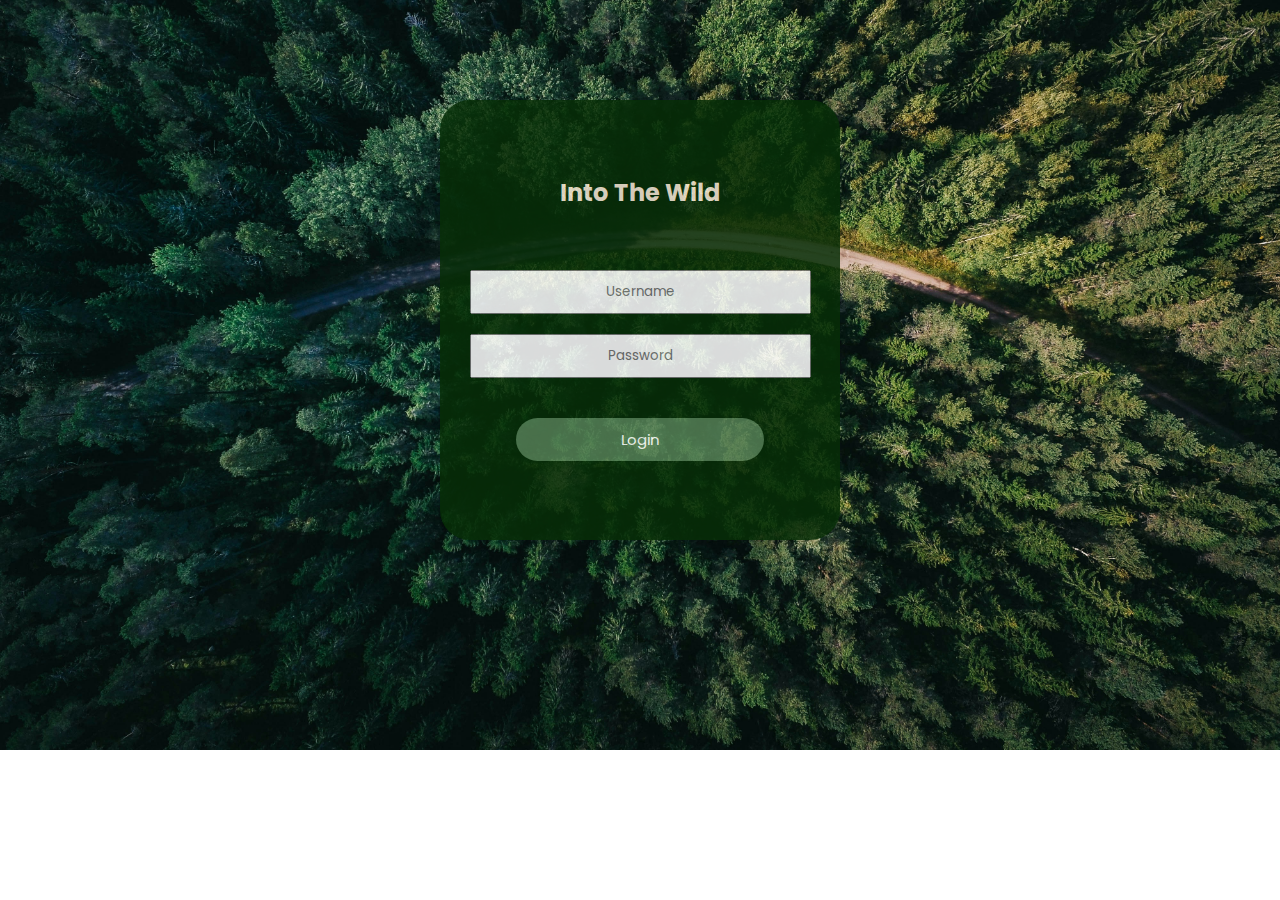
<file: login.html>
<!DOCTYPE html>
<html lang="en">
<head>
    <meta charset="UTF-8">
    <meta name="viewport" content="width=device-width, initial-scale=1.0">
    <title>Login Page</title>
    <link rel="icon" type="image/x-icon" href="images/0icon.ico"><!-- icon in the head -->
    <link rel="stylesheet" href="stylelogin.css"><!-- linking to CSS file -->
</head>
<body>
    <div class="container">
        <h2>Into The Wild</h2>
        <form id="loginForm">
            <input class="username" type="text" id="username" name="username" placeholder="Username" required><br>
            <input class="password" type="password" id="password" name="password" placeholder="Password" required><br>
            <p id="error-msg" class="error-msg"></p> 
            <button class="btn" type="submit">Login</button>
        </form>  
    </div>
    
    <script src="script/login.js" defer></script> <!--linking to js file-->
</body>
</html>
</file>
<file: style1.css>
@import url("https://fonts.googleapis.com/css2?family=Poppins:wght@400;500;600&display=swap");

* {
    margin: 0;
    padding: 0;
    box-sizing: border-box;
    font-family: "Poppins", sans-serif;
}

body {
    height: 100vh;
    /* background-color:#ddd3b0; */
}

section {
    padding: 20px;
}

h1 {
    margin-top: 10px;
    text-align: center;
}

h2 {
    text-align: left;
}

p {
    font-size: 17px;
    text-align: justify;
}


/*navigation and menu when hamburger is clicked*/
.header {
    background-color: #EDE9DD;
    width: 100%;
    position: fixed;
    z-index: 3;
}

.header ul {
    margin: 0;
    padding: 0;
    list-style: none;
    overflow: hidden;
}

.header li a {
    display: block;
    padding: 20px;
    text-decoration: none;
    font-size: 15px;
    color: #544013;
    background-color: #998659;
    border-bottom: 1px solid #88764d;
}

.header li a:hover {
    background-color: #544013;
    opacity: 75%;
    color: #EDE9DD;
}

.header .logo {
    display: block;
    float: left;

    width: 230px;
    height: 60px;
    margin-right: 20px;
    margin-top: 20px;
    margin-bottom: 20px;
}

.header .dropdown-menu {
    clear: both;
    max-height: 0;
    transition: max-height .2s ease-out;
}


/* menu icon (lable) - hamburger */
.header .menu-icon {
    cursor: pointer;
    float: right;
    padding: 20px;
    position: relative;
    user-select: none;
    margin-top: 28px;
    margin-bottom: 28px;
}


/*hamburger lines (span)*/
.header .menu-icon .nav-icon {
    background: #544013;
    display: block;
    height: 2px;
    position: relative;
    transition: background .2s ease-out;
    width: 18px;
}

.header .menu-icon .nav-icon:before,
.header .menu-icon .nav-icon:after {
    background: #544013;
    content: '';
    display: block;
    height: 100%;
    position: absolute;
    transition: all .2s ease-out;
    width: 100%;
}

.header .menu-icon .nav-icon:before {
    top: 5px;
}

.header .menu-icon .nav-icon:after {
    top: -5px;
}


/* menu btn (check box)*/
.header .menu-btn {
    display: none;
}

.header .menu-btn:checked~.dropdown-menu {
    max-height: 320px;
}

.header .menu-btn:checked~.menu-icon .nav-icon {
    background: transparent;
}

.header .menu-btn:checked~.menu-icon .nav-icon:before {
    transform: rotate(-45deg);
    top: 0;
}

.header .menu-btn:checked~.menu-icon .nav-icon:after {
    transform: rotate(45deg);
    top: 0;
}


/* When the screen is more than 1184px, hamburger menu dissapears and normal navigation is available*/
@media (min-width: 1184px) {
    .header .logo {
        display: inline-block;
    }

    .header {
        height: 100px;
    }

    .header li {
        display: inline-block;
    }

    .header li a {
        background-color: #EDE9DD;
        padding: 20px 16px;
        text-decoration: none;
        margin-right: 0px;
        line-height: 60px;
        border-bottom: 0px;
    }

    .header .dropdown-menu {
        clear: none;
        float: right;
        max-height: none;
    }

    /*hamburger menu - display --> none*/
    .header .menu-icon {
        display: none;
    }
}


/*body*/

.one {
    /*page 1: main image*/
    background-image: url("images/2Background.png");
    height: 80%;
    /* Center and scale the image nicely */
    background-position: center;
    background-repeat: no-repeat;
    background-size: cover;
}

.two>ul,
.grid-container4 ul,
.grid-container3 ul {
    margin-top: 20px;
    margin-bottom: 20px;
    margin-left: 70px;
    text-align: left;
}

.two>ul li,
.grid-container4 ul li,
.grid-container3 ul li {
    font-size: 17px;
}

ol {
    margin-top: 20px;
    margin-bottom: 10px;
    margin-left: 70px;
    text-align: left;
}

ol li {
    font-size: 17px;
}


/*grid containers*/
.grid-container {
    /*cards: 1,4*/
    display: grid;
    grid-template-columns: repeat(3, 1fr);
    gap: 20px;
    padding: 20px;
}

.grid-container1 {
    /*table: 2*/
    display: grid;
    grid-template-columns: 1fr;
    gap: 20px;
    padding: 20px;
    overflow-x: auto;
}

.grid-container3 {
    /*left_img - right_para: 1,2,4*/
    display: grid;
    grid-template-columns: 1fr 2fr;
    gap: 20px;
    padding: 20px;
}

.grid-container4 {
    /*left_para - right_img: 4*/
    display: grid;
    grid-template-columns: 2fr 1fr;
    gap: 20px;
    padding: 20px;
}

.grid-container5 {
    /*2 imgs: 5*/
    display: grid;
    grid-template-columns: 1fr 1fr;
    gap: 20px;
    padding: 20px;
}


/*grid items*/
.grid-item,
.grid-item1,
.grid-item2 {
    padding: 20px;
    text-align: center;
}


/*cards zoom-in*/
.grid-container .grid-item {
    transition: transform 0.3s ease-in-out;
}

.grid-container .grid-item:hover {
    transform: scale(1.05);
}

/*Image zoom-in*/
.grid-container5 .grid-item2{
    transition: transform 0.3s ease-in-out;
}
.grid-container5 .grid-item2:hover{
    transform: scale(1.02); 
}


/*images*/
.grid-container3 .Image,
.grid-container4 .Image {
    width: 315px;
}

.grid-item img,
.grid-item2 img {
    border-radius: 5px;
}

.grid-item1 img {
    border-radius: 10px;
}


/*View more button*/
.button {
    border: none;
    color: white;
    padding: 15px 32px;
    text-align: center;
    text-decoration: none;
    display: inline-block;
    font-size: 16px;
    margin: 4px 2px;
    cursor: pointer;
    background-color: #04AA6D;
    transition-duration: 0.4s;
}

.buttondiv {
    text-align: center;
}

.buttondiv .button:hover {
    background-color: #EDE9DD;
    color: black;
}


/*Google maps*/
.google-map {
    padding-bottom: 25%;
    position: relative;
}

.google-map iframe {
    width: 100%;
    left: 0;
    top: 0;
    position: absolute;
    max-height: 100%;
}


/*Table*/
table,
th,
td {
    border: 1px solid;
    padding: 10px;
    min-width: 200px;
}

tr:hover {
    background-color: #EDE9DD;
}

table {
    border-collapse: collapse;
}

thead {
    height: 50px;
}

td img {
    border-radius: 5px;
}

tfoot td {
    text-align: center;
}


/*image-gallery*/
.image-gallery {
    display: flex;
    flex-wrap: wrap;
    justify-content: center;
    gap: 50px;
}

.image-gallery>li {
    flex-basis: 350px;
    position: relative;
    cursor: pointer;
    list-style: none;
}

.image-gallery li img {
    object-fit: cover;
    max-width: 100%;
    height: auto;
    vertical-align: middle;
    border-radius: 5px;
}

.container .image-gallery::after {
    /*aligns the images if have less than three*/
    content: "";
    flex-basis: 350px;
}

.overlay {
    position: absolute;
    width: 100%;
    height: 100%;
    background: rgba(57, 57, 57, 0.502);
    top: 0;
    left: 0;
    transform: scale(0);
    transition: all 0.2s 0.1s ease-in-out;
    color: #fff;
    border-radius: 5px;
    display: flex;
    align-items: center;
    justify-content: center;
    font-size: 14px;
}

.container .image-gallery li:hover .overlay {
    transform: scale(1);
}

/*animal anchor boxes*/
.animal li {
    list-style-type: none;
    display: inline-block;
    padding: 20px;
    width: 300px;
    margin-top: 20px;
    background-color: #ac9a72;
    text-align: center;
    margin-right: 36px;
    margin-left: -30px;
}

.animal li a {
    color: #544013;
    text-decoration: none;
    padding: 20px;
}

.animal li:hover {
    background-color: #e2dac3;
}


/*footer*/
footer {
    background-color: #EDE9DD;
    color: #544013;
    padding: 10px;
    width: 100%;
    height: 280px;
}

.copyr ,.anchor{
    text-align: center;
    margin-top: 10px;
}

.copyr{
    margin-top: 25px;
    font-size: 14px;
}


/*5th page yala and wilpattu links*/
.anchor a{
    color: #544013;
    text-decoration: none;
}

.anchor a:hover {
    color:  #c5b37b;
}



/* Media Query for Small Screens */
@media only screen and (max-width:1100px) {
    .grid-container {
        grid-template-columns: 1fr;
    }

    .tab .grid-container3 {
        grid-template-columns: 1fr;
    }
}

@media only screen and (max-width:1157px) {
    .grid-container5 {
        grid-template-columns: 1fr;
    }
}

@media only screen and (max-width:900px) {
    .grid-container3 {
        grid-template-columns: 1fr;
    }

    .grid-container4 {
        grid-template-columns: 1fr;
    }

    footer{
        height: 300px;
    }
}

@media only screen and (max-width:610px) {

    td img {
        width: 190px
    }

    .grid-item1 img,
    .grid-item2 img,
    .grid-container3 .Image,
    .grid-container4 .Image {
        width: 275px;
    }
}

@media only screen and (max-width:1280px) {
    .animal li {
        width: 200px;
        margin-right: 36px;
        margin-left: -15px;
    }
}

@media only screen and (max-width:550px) {
    .animal li {
        width: 300px;
        margin-right: 36px;
        margin-left: -30px;
    }
}

@media only screen and (max-width:376px) {
    .animal li {
        width: 300px;
        margin-right: 35px;
        margin-left: -50px;
    }
}

/*logo animation*/
.header .logo{
    transition: transform 0.3s ease-in-out;
}
.header .logo:hover {
    transform: scale(1.05); 
}


/*Newsletter subscriptions*/
.nl_heading,
.nl_para,
.nl_form,
.nl_input,
.nl_button{
    text-align: center;
    margin-top: 10px;
}
.nl_input{
    border: none;
    padding: 10px 40px;
}
.nl_button{
    border: none;
    color: white;
    padding: 7px 84px;
    font-size: 15px;
    cursor: pointer;
    background-color:#503d10;
    transition-duration: 0.4s;
}
.nl_button:hover {
    background-color:#998659;
}

/* login and edit buttons */
.buttons {
    width: 100%;
    height: 57px;
    opacity: 75%;
    position: fixed;
    margin-right: 50px;
}

.buttons .buttondiv .button1{
    display: block;
    float: right;
    padding: 10px;
    margin-right: 50px;
}

.buttons .buttondiv .button2{
    display: block;
    float: right;
    padding: 10px;
    margin-right: 20px;
}

.buttons .buttondiv:hover {
    background-color: #503d10;
    opacity: 75%;
    color: #EDE9DD;
}

/*dashboard button*/
.buttons .buttondiv .button3{
    display: block;
    float: right;
    padding: 10px;
    margin-right: 20px;
}
</file>
<file: styledashboard.css>
@import url("https://fonts.googleapis.com/css2?family=Poppins:wght@400;500;600&display=swap");

* {
    margin: 0;
    padding: 0;
    box-sizing: border-box;
    font-family: "Poppins", sans-serif;    
}

/* heading  */
.container_header{
    margin: auto;
    margin-top: 120px;
    text-align: center;
    width: 1000px;
}

/* links to pages */
.container {
    /* to take the container to the center */
    margin: auto;
    margin-top: 100px;

    display: grid;
    grid-template-columns: 1fr;
    padding: 20px;
    text-align: center;
    width: 1000px;
}
.container-item{
    background-color: rgb(86, 155, 98);
    padding: 20px;
}

/* newsletter subscription */
.container_nl{
    margin: auto;
    margin-top: 0px;
    margin-bottom: 100px;
    display: grid;
    grid-template-columns: 1fr;
    text-align: center;
    width: 1000px;
}

.subscript_btn{
    margin: auto;
    margin-top: 15px;
    text-align: center;
    width: 260px;
    padding: 10px;
}


/* popup */
.edit{
    margin: auto;
    margin-top: 50px;
    text-align: center;
}

.selPage,
.pageSelector,
.selectbtn,
.editbtn{
    margin: auto;
    margin-bottom: 20px;
    width: 260px;
    padding: 10px;
    
}

.selectbtn,
.editbtn{
    width: 180px;
    background-color: #503d10;
    border: none;
    padding: 11px;
    color: white;
}

.editbtn{
    margin-top: 10px;
}

.selectbtn:hover,
.editbtn:hover {
    background-color:#998659;
}
</file>
<file: style6.css>
@import url("https://fonts.googleapis.com/css2?family=Poppins:wght@400;500;600&display=swap");

* {
    margin: 0;
    padding: 0;
    box-sizing: border-box;
    font-family: "Poppins", sans-serif;
}

body {
    height: 100vh;
    background-color: #ddd3b0;
}

section {
    padding: 20px;
}

h1 {
    margin-top: 10px;
    text-align: center;
}

h2 {
    text-align: left;
}

p {
    font-size: 17px;
    text-align: justify;
}

/*navigation and menu when hamburger is clicked*/
.header {
    background-color: #EDE9DD;
    width: 100%;
    position: fixed;
    z-index: 3;
}

.header ul {
    margin: 0;
    padding: 0;
    list-style: none;
    overflow: hidden;
}

.header li a {
    display: block;
    padding: 20px;
    text-decoration: none;
    font-size: 15px;
    color: #544013;
    background-color: #998659;
    border-bottom: 1px solid #88764d;
}

.header li a:hover {
    background-color: #544013;
    opacity: 75%;
    color: #EDE9DD;
}

.header .logo {
    display: block;
    float: left;

    width: 230px;
    height: 60px;
    margin-right: 20px;
    margin-top: 20px;
    margin-bottom: 20px;
}

.header .dropdown-menu {
    clear: both;
    max-height: 0;
    transition: max-height .2s ease-out;
}


/* menu icon (lable) - hamburger */
.header .menu-icon {
    cursor: pointer;
    float: right;
    padding: 20px;
    position: relative;
    user-select: none;
    margin-top: 28px;
    margin-bottom: 28px;
}


/*hamburger lines (span)*/
.header .menu-icon .nav-icon {
    background: #544013;
    display: block;
    height: 2px;
    position: relative;
    transition: background .2s ease-out;
    width: 18px;
}

.header .menu-icon .nav-icon:before,
.header .menu-icon .nav-icon:after {
    background: #544013;
    content: '';
    display: block;
    height: 100%;
    position: absolute;
    transition: all .2s ease-out;
    width: 100%;
}

.header .menu-icon .nav-icon:before {
    top: 5px;
}

.header .menu-icon .nav-icon:after {
    top: -5px;
}


/* menu btn (check box)*/
.header .menu-btn {
    display: none;
}

.header .menu-btn:checked~.dropdown-menu {
    max-height: 320px;
}

.header .menu-btn:checked~.menu-icon .nav-icon {
    background: transparent;
}

.header .menu-btn:checked~.menu-icon .nav-icon:before {
    transform: rotate(-45deg);
    top: 0;
}

.header .menu-btn:checked~.menu-icon .nav-icon:after {
    transform: rotate(45deg);
    top: 0;
}


/* When the screen is more than 1184px, hamburger menu dissapears and normal navigation is available*/
@media (min-width: 1184px) {
    .header .logo {
        display: inline-block;
    }

    .header {
        height: 100px;
    }

    .header li {
        display: inline-block;
    }

    .header li a {
        background-color: #EDE9DD;
        padding: 20px 16px;
        text-decoration: none;
        margin-right: 0px;
        line-height: 60px;
        border-bottom: 0px;
    }

    .header .dropdown-menu {
        clear: none;
        float: right;
        max-height: none;
    }

    /*hamburger menu - display --> none*/
    .header .menu-icon {
        display: none;
    }
}


/*body*/

.one {
    background-image: url("images/35Yala.png");
    height: 70%;
    /* Center and scale the image nicely */
    background-position: center;
    background-repeat: no-repeat;
    background-size: cover;
}


/*grid-containers*/
.grid-container1 {
    /*section 1*/
    display: grid;
    grid-template-columns: 1fr 2fr;
    gap: 20px;
    padding: 20px;
}

.grid-container {
    /*section 2*/
    display: grid;
    gap: 20px;
    padding: 20px;
    margin-left: 19px;
    margin-right: 19px;
}

.grid-container2 {
    /*section 3*/
    display: grid;
    grid-template-columns: 1fr 1fr 2fr;
    gap: 20px;
    padding: 20px;
}

.grid-container h2,
.grid-container p {
    text-align: center;
}


/*grid-items*/
.grid-item1,
.grid-item {
    padding: 20px;
    background-color:#ddd3b0 ;
    text-align: center;
}

.grid-item1 img {
    /*img_circle*/
    width: 320px;
    height: 320px;
    border-radius: 160px;
}

.grid-item img {
    border-radius: 5px;
}


/*footer*/
footer {
    background-color: #EDE9DD;
    color: #544013;
    padding: 10px;
    width: 100%;
    height: 280px;
}

.copyr ,.anchor{
    text-align: center;
    margin-top: 10px;
}

.copyr{
    margin-top: 25px;
    font-size: 14px;
}


/* Media Query for Small Screens */
@media only screen and (max-width:1100px) {
    .grid-container2 {
        grid-template-columns: 1fr;
    }
}

@media only screen and (max-width:1273px) {
    .grid-container1 {
        grid-template-columns: 1fr;
    }
}

@media only screen and (max-width:900px) {
    footer{
        height: 300px;
    }
}

@media only screen and (max-width:610px) {
    .grid-item1 img {
        width: 260px;
        height: 260px;
        border-radius: 130px;
    }

    .grid-item img {
        width: 270px;
    }

    .grid-container p {
        text-align: justify;
    }
}


/*Animations*/
.anim_img {
    animation-duration: 4s;
    animation-name: slidein;
}

@keyframes slidein {
    0% {
        margin-left: 50%;
        width: 150%;
    }

    100% {
        margin-left: 0%;
    }
}


/*sub-navigation*/
.one {
    padding: 0;
}

.header2 {
    background-color: #544013;
    width: 100%;
    height: 57px;
    opacity: 75%;
    position: fixed;
}

.header2 ul {
    list-style: none;
}

.header2 li {
    display: block;
    float: left;
}

.header2 li a {
    text-decoration: none;
    line-height: 55px;
    padding: 1px 16px;
    display: block;
    font-size: 15px;
    color: #EDE9DD;
}

.header2 li a:hover {
    background-color: #998659;
    opacity: 75%;
    color: #EDE9DD;
}

@media only screen and (max-width:383px) {
    .header2{
        height: 114px;
    }
}

/*logo animation*/
.header .logo{
    transition: transform 0.3s ease-in-out;
}
.header .logo:hover {
    transform: scale(1.05); 
}


/*Newsletter subscriptions*/
.nl_heading,
.nl_para,
.nl_form,
.nl_input,
.nl_button{
    text-align: center;
    margin-top: 10px;
}
.nl_input{
    border: none;
    padding: 10px 40px;
}
.nl_button{
    border: none;
    color: white;
    padding: 7px 84px;
    font-size: 15px;
    cursor: pointer;
    background-color:#503d10;
    transition-duration: 0.4s;
}
.nl_button:hover {
    background-color:#998659;
}

/* login and edit buttons */
.buttons {
    width: 100%;
    height: 57px;
    opacity: 75%;
    position: fixed;
    margin-right: 50px;
}

.buttons .buttondiv .button1{
    display: block;
    float: right;
    padding: 10px;
    margin-right: 50px;
}

.buttons .buttondiv .button2{
    display: block;
    float: right;
    padding: 10px;
    margin-right: 20px;
}

.buttons .buttondiv:hover {
    background-color: #503d10;
    opacity: 75%;
    color: #EDE9DD;
}

/*dashboard button*/
.buttons .buttondiv .button3{
    display: block;
    float: right;
    padding: 10px;
    margin-right: 20px;
}
</file>
<file: style7.css>
@import url("https://fonts.googleapis.com/css2?family=Poppins:wght@400;500;600&display=swap");

* {
    margin: 0;
    padding: 0;
    box-sizing: border-box;
    font-family: "Poppins", sans-serif;
}

body {
    height: 100vh;
    background-color: #c7ddad;
}

section {
    padding: 20px;
}

h1 {
    margin-top: 10px;
    text-align: center;
}

h2 {
    text-align: left;
}

p {
    font-size: 17px;
    text-align: justify;
}


/*navigation and menu when hamburger is clicked*/
.header {
    background-color: #EDE9DD;
    width: 100%;
    position: fixed;
    z-index: 3;
}

.header ul {
    margin: 0;
    padding: 0;
    list-style: none;
    overflow: hidden;
}

.header li a {
    display: block;
    padding: 20px;
    text-decoration: none;
    font-size: 15px;
    color: #544013;
    background-color: #998659;
    border-bottom: 1px solid #88764d;
}

.header li a:hover {
    background-color: #544013;
    opacity: 75%;
    color: #EDE9DD;
}

.header .logo {
    display: block;
    float: left;

    width: 230px;
    height: 60px;
    margin-right: 20px;
    margin-top: 20px;
    margin-bottom: 20px;
}

/*menu*/
.header .dropdown-menu {
    clear: both;
    max-height: 0;
    transition: max-height .2s ease-out;
}


/* menu icon (lable) - hamburger */
.header .menu-icon {
    cursor: pointer;
    float: right;
    padding: 20px;
    position: relative;
    user-select: none;
    margin-top: 28px;
    margin-bottom: 28px;
}


/*hamburger lines (span)*/
.header .menu-icon .nav-icon {
    background: #544013;
    display: block;
    height: 2px;
    position: relative;
    transition: background .2s ease-out;
    width: 18px;
}

.header .menu-icon .nav-icon:before,
.header .menu-icon .nav-icon:after {
    background: #544013;
    content: '';
    display: block;
    height: 100%;
    position: absolute;
    transition: all .2s ease-out;
    width: 100%;
}

.header .menu-icon .nav-icon:before {
    top: 5px;
}

.header .menu-icon .nav-icon:after {
    top: -5px;
}


/* menu btn (check box)*/
.header .menu-btn {
    display: none;
}

.header .menu-btn:checked~.dropdown-menu {
    max-height: 320px;
}

.header .menu-btn:checked~.menu-icon .nav-icon {
    background: transparent;
}

.header .menu-btn:checked~.menu-icon .nav-icon:before {
    transform: rotate(-45deg);
    top: 0;
}

.header .menu-btn:checked~.menu-icon .nav-icon:after {
    transform: rotate(45deg);
    top: 0;
}


/* When the screen is more than 1184px, hamburger menu dissapears and normal navigation is available*/
@media (min-width: 1184px) {
    .header .logo {
        display: inline-block;
    }

    .header {
        height: 100px;
    }

    .header li {
        display: inline-block;
    }

    .header li a {
        background-color: #EDE9DD;
        padding: 20px 16px;
        text-decoration: none;
        margin-right: 0px;
        line-height: 60px;
        border-bottom: 0px;
    }

    .header .dropdown-menu{
        clear: none;
        float: right;
        max-height: none;
    }

    /*hamburger menu - display --> none*/
    .header .menu-icon {
        display: none;
    }
}


/*body*/

.one {
    background-image: url("images/36Wilpaththu.png");
    height: 70%;
    /* Center and scale the image nicely */
    background-position: center;
    background-repeat: no-repeat;
    background-size: cover;
}

/*grid-containers*/
.grid-container1 {
    /*section 1*/
    display: grid;
    grid-template-columns: 1fr 2fr;
    gap: 20px;
    padding: 20px;
}

.grid-container {
    /*section 2*/
    display: grid;
    grid-template-columns: 1fr 2.8fr;
    gap: 20px;
    padding: 20px;
    margin-left: 19px;
    margin-right: 19px;
}

.grid-container2 {
    /*section 3*/
    display: grid;
    grid-template-columns: 1fr 1fr 1fr;
    gap: 20px;
    padding: 20px;
}

.grid-container2 .grid-item{grid-area: 1/1;}

.grid-container h2 {
    margin-top: 53px;
    text-align: center;
}


/*grid-items*/
.grid-item1,
.grid-item {
    padding: 20px;
    text-align: center;
}

.grid-item1 img {
    border-radius: 85px;
}

.grid-item img {
    border-radius: 10px;
}


/*footer*/
footer {
    background-color: #EDE9DD;
    color: #544013;
    padding: 10px;
    width: 100%;
    height: 280px;
}

.copyr ,.anchor{
    text-align: center;
    margin-top: 10px;
}

.copyr{
    margin-top: 25px;
    font-size: 14px;
}


/* Media Query for Small Screens */
@media only screen and (max-width:900px) {
    .grid-container {
        grid-template-columns: 1fr;
    }

    .grid-container h2 {
        margin-top: 0px;
    }

    .grid-item1 img,
    .grid-item img {
        border-radius: 70px;
    }

    footer{
        height: 300px;
    }
}

@media only screen and (max-width:1100px) {
    .grid-container2 {
        grid-template-columns: 1fr;
    }
}

@media only screen and (max-width:1290px) {
    .grid-container1 {
        grid-template-columns: 1fr;
    }
}

@media only screen and (max-width:610px) {

    .grid-item1 img,
    .grid-item img {
        width: 270px
    }

    .img_top {
        width: 300px;
    }
}


/*Animations*/
.img_top {
    position: relative;
}

.anim_txt {
    animation-duration: 4s;
    animation-name: slidein;
}

@keyframes slidein {
    0% {
        margin-left: -63%;
        width: 100%;
    }

    100% {
        margin-left: 0%;
        width: 100%;
    }
}


/*sub-navigation*/
.one {
    padding: 0;
}

.header2 {
    background-color: #324b16;
    width: 100%;
    height: 57px;
    opacity: 75%;
    position: fixed;
    z-index: 3;
}

.header2 ul {
    list-style: none;
}

.header2 li {
    display: block;
    float: left;
}

.header2 li a {
    text-decoration: none;
    line-height: 55px;
    padding: 1px 16px;
    display: block;
    font-size: 15px;
    color: #EDE9DD;
}

.header2 li a:hover {
    background-color: #6b9959;
    opacity: 75%;
    color: #EDE9DD;
}

@media only screen and (max-width:384px) {
    .header2{
        height: 114px;
    }
}

/*logo animation*/
.header .logo{
    transition: transform 0.3s ease-in-out;
}
.header .logo:hover {
    transform: scale(1.05); 
}


/*Newsletter subscriptions*/
.nl_heading,
.nl_para,
.nl_form,
.nl_input,
.nl_button{
    text-align: center;
    margin-top: 10px;
}
.nl_input{
    border: none;
    padding: 10px 40px;
}
.nl_button{
    border: none;
    color: white;
    padding: 7px 84px;
    font-size: 15px;
    cursor: pointer;
    background-color:#503d10;
    transition-duration: 0.4s;
}
.nl_button:hover {
    background-color:#998659;
}

/* login and edit buttons */
.buttons {
    width: 100%;
    height: 57px;
    opacity: 75%;
    position: fixed;
    margin-right: 50px;
}

.buttons .buttondiv .button1{
    display: block;
    float: right;
    padding: 10px;
    margin-right: 50px;
}

.buttons .buttondiv .button2{
    display: block;
    float: right;
    padding: 10px;
    margin-right: 20px;
}

.buttons .buttondiv:hover {
    background-color: #503d10;
    opacity: 75%;
    color: #EDE9DD;
}

/*dashboard button*/
.buttons .buttondiv .button3{
    display: block;
    float: right;
    padding: 10px;
    margin-right: 20px;
}
</file>
<file: stylelogin.css>
@import url("https://fonts.googleapis.com/css2?family=Poppins:wght@400;500;600&display=swap");

* {
    margin: 0;
    padding: 0;
    box-sizing: border-box;
    font-family: "Poppins", sans-serif;    
}
body{
    background-image: url(images/41Login.jpg);
    background-position: center;
    background-repeat: no-repeat;
    background-size: cover;
}
.username,
.password {
    margin-bottom: 20px;
    text-align: center;
    padding: 10px 40px; 
}

h2{
    margin-top: 55px;
    margin-bottom: 0px;
    color: antiquewhite;
}

.container {
    /* to take the container to the center */
    margin: auto;
    width: 50%;
    margin-top: 100px;

    display: grid;
    grid-template-columns: 1fr;
    padding: 20px;
    border-radius: 30px;
    text-align: center;
    width: 400px;
    height: 440px;

    background-color: rgb(7, 46, 7);
    opacity: 85%;
}

.btn {
    border: none;
    color: white;
    padding: 10px 105px;
    font-size: 15px;
    cursor: pointer;
    /* background-color: rgb(112, 155, 112) ; */
    background-color: rgb(85, 129, 85) ;
    transition-duration: 0.4s;
    margin-top: 20px;
    text-align: center;
    border-radius: 30px;
}

.btn:hover {
    background-color: rgb(125, 167, 125) 
}

.error-msg {
    color: red;
    margin-top: 0px;
    font-size: small;
    text-align: center;
}
</file>
